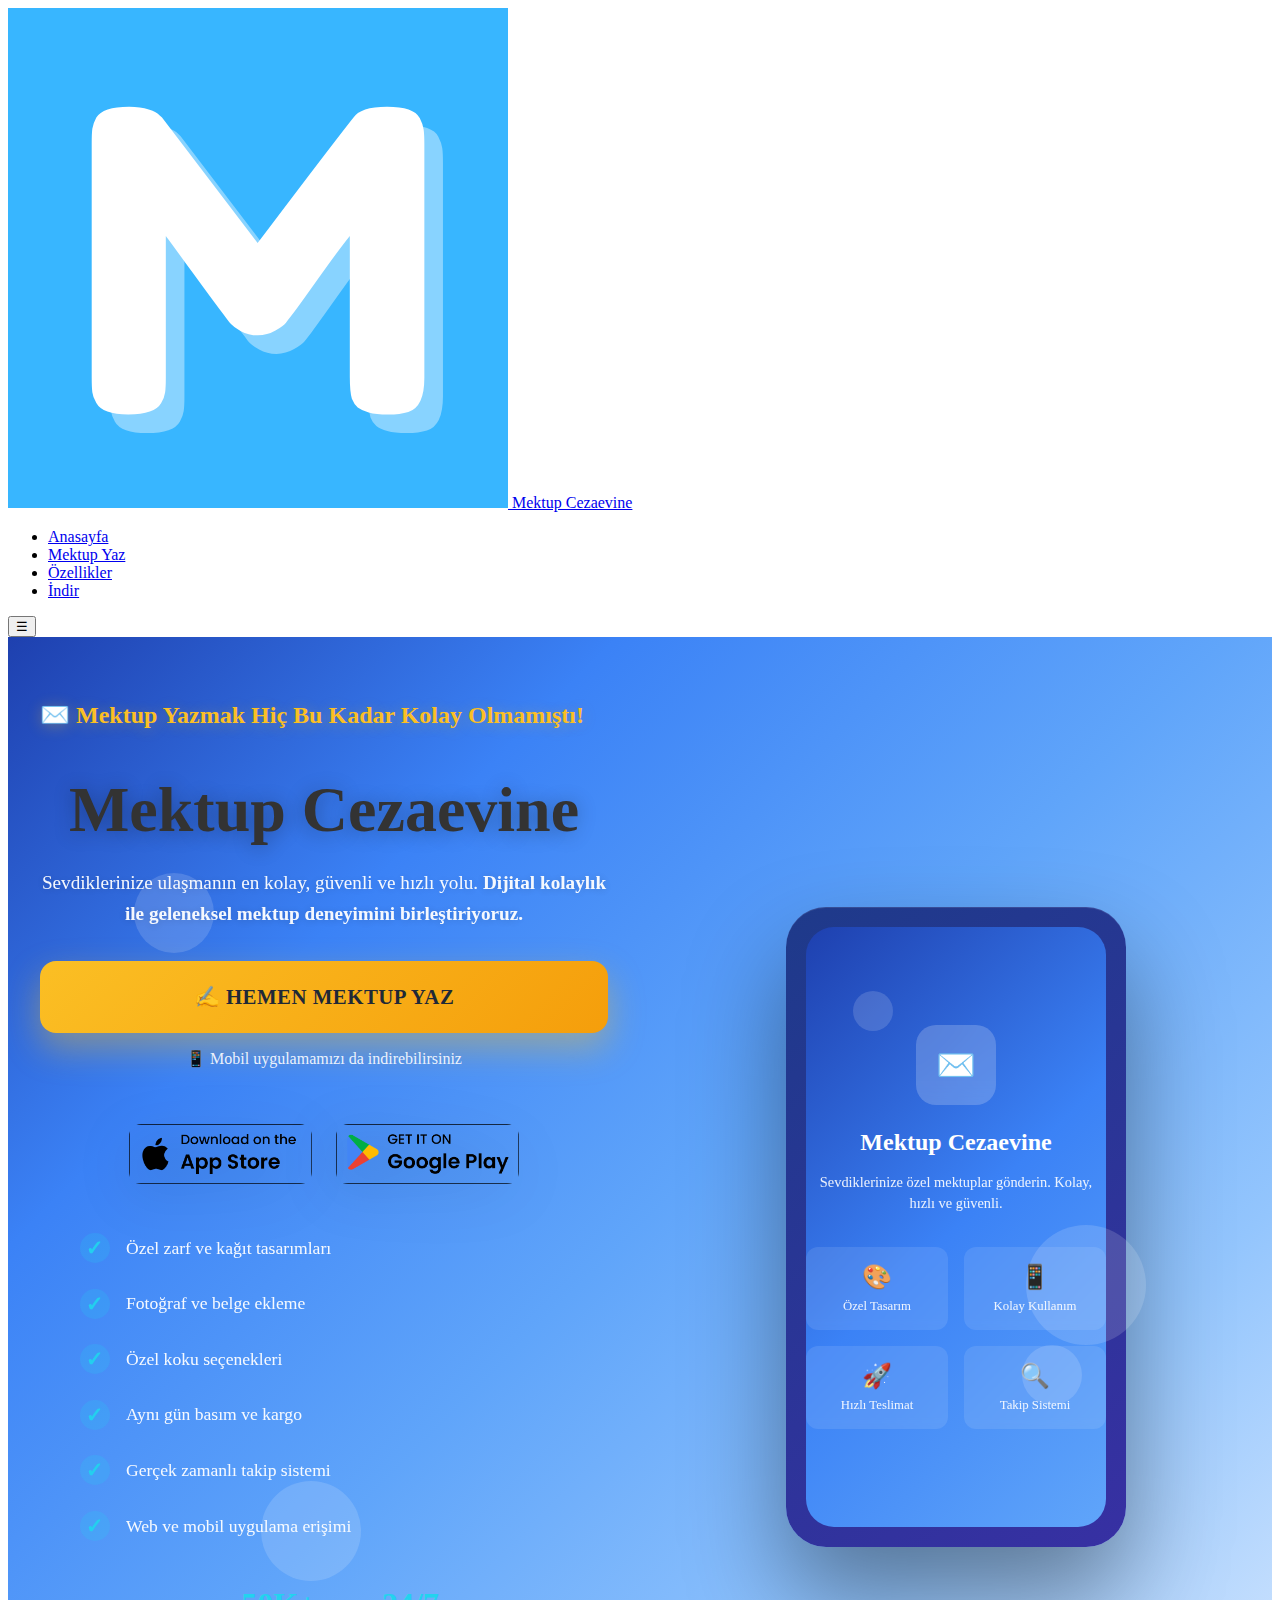
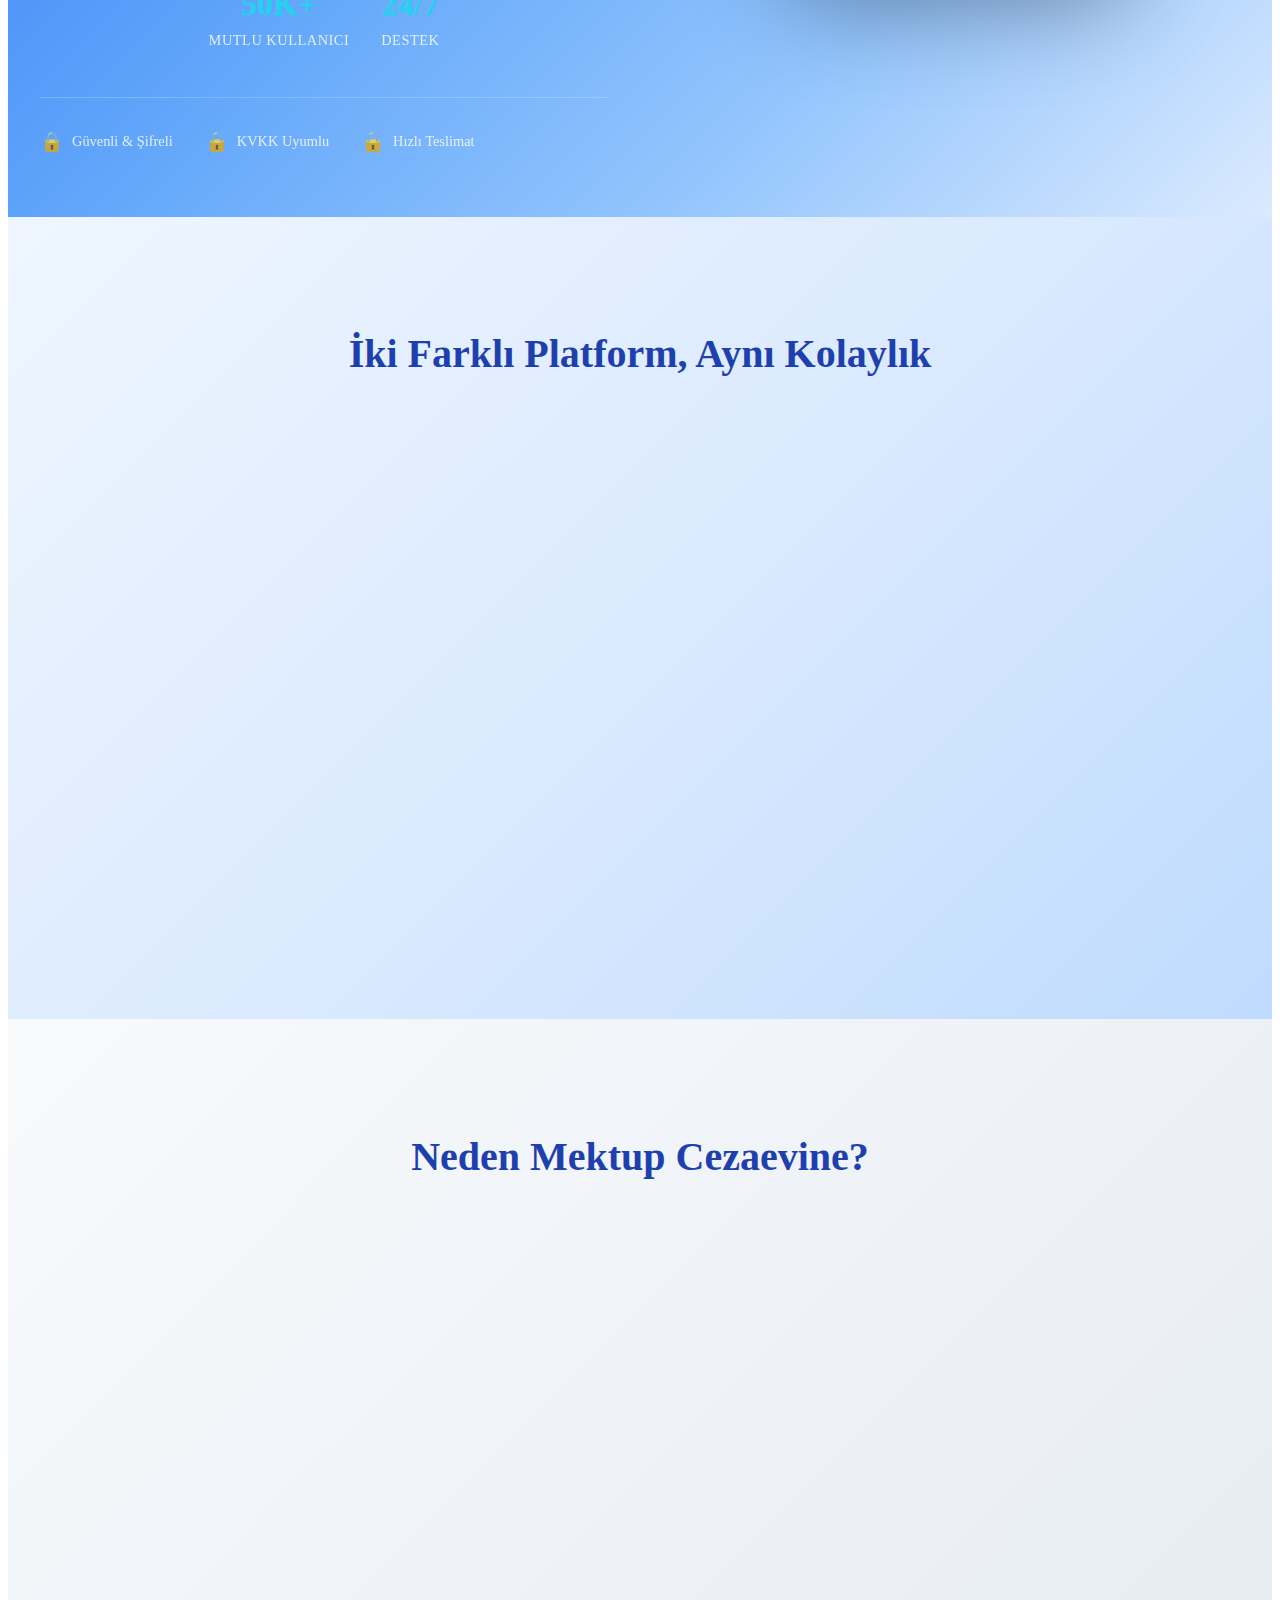
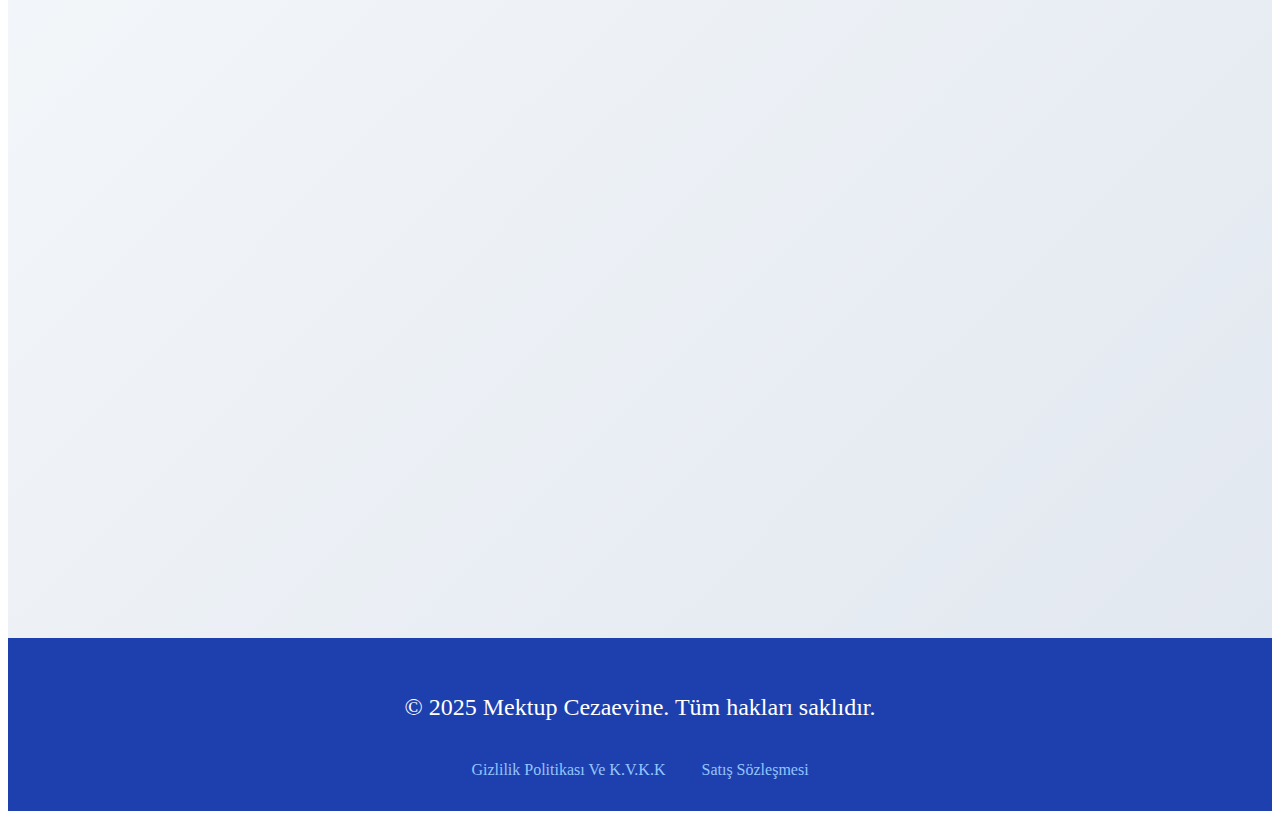
<file: index.html>
<!DOCTYPE html>
<html lang="tr">

<head>
    <meta charset="UTF-8">
    <meta name="viewport" content="width=device-width, initial-scale=1.0">
    <link rel="stylesheet" href="./assets/css/style.css">
    <title>Mektup Cezaevine - Web & Mobil Uygulama</title>
    <style>
        .download-section {
            padding: 4rem 0;
            min-height: 100vh;
            display: flex;
            align-items: center;
            position: relative;
            background: linear-gradient(135deg, #1e40af 0%, #3b82f6 25%, #60a5fa 50%, #93c5fd 75%, #dbeafe 100%);
        }

        .floating-elements {
            position: absolute;
            top: 0;
            left: 0;
            width: 100%;
            height: 100%;
            pointer-events: none;
            z-index: 1;
        }

        .floating-element {
            position: absolute;
            background: rgba(255, 255, 255, 0.15);
            border-radius: 50%;
            animation: float 6s ease-in-out infinite;
        }

        .floating-element:nth-child(1) {
            width: 80px;
            height: 80px;
            top: 20%;
            left: 10%;
            animation-delay: 0s;
        }

        .floating-element:nth-child(2) {
            width: 60px;
            height: 60px;
            top: 60%;
            right: 15%;
            animation-delay: 2s;
        }

        .floating-element:nth-child(3) {
            width: 100px;
            height: 100px;
            bottom: 20%;
            left: 20%;
            animation-delay: 4s;
        }

        .floating-element:nth-child(4) {
            width: 40px;
            height: 40px;
            top: 30%;
            right: 30%;
            animation-delay: 1s;
        }

        .floating-element:nth-child(5) {
            width: 120px;
            height: 120px;
            bottom: 40%;
            right: 10%;
            animation-delay: 3s;
        }

        @keyframes float {

            0%,
            100% {
                transform: translateY(0px) rotate(0deg);
            }

            50% {
                transform: translateY(-20px) rotate(180deg);
            }
        }

        .download-content {
            display: grid;
            grid-template-columns: 1fr 1fr;
            gap: 4rem;
            align-items: center;
            min-height: 80vh;
        }

        .download-text {
            color: white;
            animation: slideInLeft 1s ease-out;
        }

        .download-text h1 {
            font-size: clamp(2.5rem, 5vw, 4rem);
            font-weight: 700;
            margin-bottom: 1rem;
            line-height: 1.2;
            text-shadow: 0 2px 20px rgba(0, 0, 0, 0.3);
        }

        .main-tagline {
            font-size: 1.5rem;
            font-weight: 600;
            color: #fbbf24;
            margin-bottom: 1rem;
            text-shadow: 0 2px 15px rgba(251, 191, 36, 0.3);
        }

        .download-text p {
            font-size: 1.2rem;
            margin-bottom: 2rem;
            opacity: 0.95;
            line-height: 1.6;
            text-shadow: 0 1px 10px rgba(0, 0, 0, 0.2);
        }

        .cta-buttons {
            display: flex;
            flex-direction: column;
            gap: 1rem;
            margin-bottom: 2rem;
        }

        .primary-cta {
            display: inline-block;
            background: linear-gradient(135deg, #fbbf24, #f59e0b);
            color: #1f2937;
            padding: 1.5rem 2.5rem;
            border-radius: 16px;
            font-weight: 700;
            font-size: 1.3rem;
            text-decoration: none;
            transition: all 0.3s ease;
            box-shadow: 0 15px 35px rgba(251, 191, 36, 0.4);
            text-align: center;
            text-transform: uppercase;
            letter-spacing: 0.5px;
        }

        .primary-cta:hover {
            transform: translateY(-5px) scale(1.02);
            box-shadow: 0 20px 50px rgba(251, 191, 36, 0.6);
            background: linear-gradient(135deg, #f59e0b, #d97706);
        }

        .secondary-info {
            text-align: center;
            font-size: 1rem;
            margin-bottom: 1.5rem;
            color: rgba(255, 255, 255, 0.9);
            font-weight: 500;
        }

        .features-list {
            list-style: none;
            margin-bottom: 2rem;
        }

        .features-list li {
            padding: 0.8rem 0;
            display: flex;
            align-items: center;
            font-size: 1.1rem;
            opacity: 0.95;
        }

        .features-list li::before {
            content: '✓';
            color: #22d3ee;
            font-weight: bold;
            font-size: 1.3rem;
            margin-right: 1rem;
            background: rgba(34, 211, 238, 0.2);
            border-radius: 50%;
            width: 30px;
            height: 30px;
            display: flex;
            align-items: center;
            justify-content: center;
        }

        .download-buttons {
            display: flex;
            gap: 1.5rem;
            margin-top: 1rem;
            justify-content: center;
        }

        .download-btn {
            display: inline-block;
            transition: all 0.3s cubic-bezier(0.4, 0, 0.2, 1);
            transform: scale(1);
            filter: drop-shadow(0 10px 30px rgba(0, 0, 0, 0.3));
        }

        .download-btn:hover {
            transform: scale(1.05) translateY(-5px);
            filter: drop-shadow(0 15px 40px rgba(0, 0, 0, 0.4));
        }

        .download-btn img {
            height: 60px;
            width: auto;
            border-radius: 12px;
        }

        .stats {
            display: flex;
            justify-content: center;
            gap: 2rem;
            margin-top: 2rem;
        }

        .stat-item {
            text-align: center;
            color: white;
        }

        .stat-number {
            font-size: 2rem;
            font-weight: 700;
            display: block;
            margin-bottom: 0.5rem;
            color: #22d3ee;
        }

        .stat-label {
            font-size: 0.9rem;
            opacity: 0.8;
            text-transform: uppercase;
            letter-spacing: 0.5px;
        }

        .phone-mockup {
            display: flex;
            justify-content: center;
            align-items: center;
            animation: slideInRight 1s ease-out;
        }

        .phone {
            width: 300px;
            height: 600px;
            background: linear-gradient(145deg, #1e3a8a, #3730a3);
            border-radius: 40px;
            padding: 20px;
            box-shadow: 0 50px 100px rgba(0, 0, 0, 0.4),
                inset 0 1px 0 rgba(255, 255, 255, 0.1);
            position: relative;
            overflow: hidden;
        }

        .phone::before {
            content: '';
            position: absolute;
            top: 30px;
            left: 50%;
            transform: translateX(-50%);
            width: 100px;
            height: 6px;
            background: rgba(255, 255, 255, 0.3);
            border-radius: 3px;
        }

        .phone-screen {
            width: 100%;
            height: 100%;
            background: linear-gradient(135deg, #1e40af 0%, #3b82f6 50%, #60a5fa 100%);
            border-radius: 28px;
            position: relative;
            overflow: hidden;
            display: flex;
            flex-direction: column;
            justify-content: center;
            align-items: center;
        }

        .app-preview {
            color: white;
            text-align: center;
            animation: phoneFloat 3s ease-in-out infinite;
        }

        .app-icon {
            width: 80px;
            height: 80px;
            background: rgba(255, 255, 255, 0.2);
            border-radius: 20px;
            margin: 0 auto 1.5rem;
            display: flex;
            align-items: center;
            justify-content: center;
            font-size: 2rem;
            backdrop-filter: blur(10px);
        }

        .app-preview h3 {
            font-size: 1.5rem;
            margin-bottom: 1rem;
            font-weight: 600;
        }

        .app-preview p {
            font-size: 0.9rem;
            opacity: 0.9;
            line-height: 1.5;
        }

        .app-features {
            display: grid;
            grid-template-columns: repeat(2, 1fr);
            gap: 1rem;
            margin-top: 2rem;
        }

        .mini-feature {
            background: rgba(255, 255, 255, 0.1);
            padding: 1rem;
            border-radius: 12px;
            backdrop-filter: blur(5px);
            text-align: center;
        }

        .mini-feature-icon {
            font-size: 1.5rem;
            margin-bottom: 0.5rem;
        }

        .mini-feature-text {
            font-size: 0.8rem;
            opacity: 0.9;
        }

        @keyframes phoneFloat {

            0%,
            100% {
                transform: translateY(0px);
            }

            50% {
                transform: translateY(-10px);
            }
        }

        @keyframes slideInLeft {
            from {
                opacity: 0;
                transform: translateX(-50px);
            }

            to {
                opacity: 1;
                transform: translateX(0);
            }
        }

        @keyframes slideInRight {
            from {
                opacity: 0;
                transform: translateX(50px);
            }

            to {
                opacity: 1;
                transform: translateX(0);
            }
        }

        .trust-indicators {
            margin-top: 3rem;
            padding-top: 2rem;
            border-top: 1px solid rgba(255, 255, 255, 0.2);
        }

        .trust-badges {
            display: flex;
            gap: 2rem;
            align-items: center;
            opacity: 0.8;
        }

        .trust-badge {
            display: flex;
            align-items: center;
            gap: 0.5rem;
            font-size: 0.9rem;
            color: white;
        }

        .trust-badge::before {
            content: '🔒';
            font-size: 1.2rem;
        }

        @media (max-width: 768px) {
            .download-content {
                grid-template-columns: 1fr;
                gap: 2rem;
                text-align: center;
            }

            .phone {
                width: 250px;
                height: 500px;
            }

            .download-buttons {
                justify-content: center;
            }

            .stats {
                justify-content: center;
            }

            .trust-badges {
                flex-direction: column;
                gap: 1rem;
            }
        }

        @media (max-width: 480px) {
            .container {
                padding: 0 1rem;
            }

            .download-buttons {
                flex-direction: column;
                align-items: center;
            }

            .phone {
                width: 200px;
                height: 400px;
            }

            .stats {
                flex-direction: column;
                gap: 1rem;
            }
        }

        /* Platform Section */
        .platform-section {
            padding: 5rem 0;
            background: linear-gradient(135deg, #eff6ff 0%, #dbeafe 50%, #bfdbfe 100%);
        }

        .platform-container {
            max-width: 1200px;
            margin: 0 auto;
            padding: 0 2rem;
        }

        .platform-title {
            text-align: center;
            font-size: 2.5rem;
            margin-bottom: 3rem;
            color: #1e40af;
            font-weight: 700;
        }

        .platform-cards {
            display: grid;
            grid-template-columns: repeat(2, 1fr);
            gap: 2rem;
        }

        .platform-card {
            background: white;
            border-radius: 16px;
            padding: 3rem;
            box-shadow: 0 10px 30px rgba(30, 64, 175, 0.1);
            transition: transform 0.3s ease, box-shadow 0.3s ease;
            text-align: center;
            border: 1px solid rgba(59, 130, 246, 0.1);
        }

        .platform-card:hover {
            transform: translateY(-10px);
            box-shadow: 0 20px 50px rgba(30, 64, 175, 0.2);
        }

        .platform-icon {
            font-size: 3rem;
            margin-bottom: 1.5rem;
            display: inline-block;
        }

        .platform-card.mobile .platform-icon {
            color: #3b82f6;
        }

        .platform-card.web .platform-icon {
            color: #1e40af;
        }

        .platform-card h3 {
            font-size: 1.8rem;
            margin-bottom: 1rem;
            color: #1e40af;
        }

        .platform-card p {
            color: #64748b;
            line-height: 1.6;
            margin-bottom: 2rem;
        }

        .platform-btn {
            display: inline-block;
            padding: 0.8rem 1.5rem;
            border-radius: 8px;
            font-weight: 600;
            text-decoration: none;
            transition: all 0.3s ease;
        }

        .platform-card.mobile .platform-btn {
            background: #3b82f6;
            color: white;
        }

        .platform-card.mobile .platform-btn:hover {
            background: #2563eb;
        }

        .platform-card.web .platform-btn {
            background: #1e40af;
            color: white;
        }

        .platform-card.web .platform-btn:hover {
            background: #1e3a8a;
        }

        @media (max-width: 768px) {
            .platform-cards {
                grid-template-columns: 1fr;
            }

            .platform-card {
                padding: 2rem;
            }
        }

        /* Features Section */
        .features-section {
            padding: 5rem 0;
            background: linear-gradient(135deg, #f8fafc 0%, #e2e8f0 100%);
        }

        .section-title {
            text-align: center;
            font-size: 2.5rem;
            margin-bottom: 3rem;
            color: #1e40af;
            font-weight: 700;
        }

        .features-grid {
            display: grid;
            grid-template-columns: repeat(auto-fit, minmax(300px, 1fr));
            gap: 2rem;
            max-width: 1200px;
            margin: 0 auto;
            padding: 0 2rem;
        }

        .feature-card {
            background: white;
            padding: 2.5rem;
            border-radius: 16px;
            text-align: center;
            box-shadow: 0 10px 30px rgba(30, 64, 175, 0.1);
            transition: transform 0.3s ease, box-shadow 0.3s ease;
            border: 1px solid rgba(59, 130, 246, 0.1);
        }

        .feature-card:hover {
            transform: translateY(-10px);
            box-shadow: 0 20px 50px rgba(30, 64, 175, 0.15);
        }

        .feature-icon {
            font-size: 3rem;
            margin-bottom: 1.5rem;
            display: block;
        }

        .feature-card h3 {
            font-size: 1.5rem;
            margin-bottom: 1rem;
            color: #1e40af;
            font-weight: 600;
        }

        .feature-card p {
            color: #64748b;
            line-height: 1.6;
        }

        /* Footer */
        footer {
            background: #1e40af;
            color: white;
            padding: 2rem 0;
            text-align: center;
        }

        .footer-links {
            margin-top: 1rem;
        }

        .footer-links a {
            color: #93c5fd;
            text-decoration: none;
            margin: 0 1rem;
            transition: color 0.3s ease;
        }

        .footer-links a:hover {
            color: white;
        }

        /* Container */
        .container {
            max-width: 1200px;
            margin: 0 auto;
            padding: 0 2rem;
        }
    </style>
</head>

<body>
    <header>
        <nav>
            <a href="/index.html" class="logo">
                <img src="./assets/images/M.png" alt="Mektup Cezaevine Logo" class="logo-img">
                <span class="logo-text">Mektup Cezaevine</span>
            </a>
            <ul class="nav-links">
                <li><a class="active" href="/index.html">Anasayfa</a></li>
                <li><a href="/letterwrite.html">Mektup Yaz</a></li>
                <li><a href="/features.html">Özellikler</a></li>
                <li><a href="/download.html">İndir</a></li>
            </ul>
        </nav>
    </header>

    <section id="download" class="download-section">
        <div class="floating-elements">
            <div class="floating-element"></div>
            <div class="floating-element"></div>
            <div class="floating-element"></div>
            <div class="floating-element"></div>
            <div class="floating-element"></div>
        </div>

        <div class="container">
            <div class="download-content">
                <div class="download-text">
                    <div class="main-tagline">✉️ Mektup Yazmak Hiç Bu Kadar Kolay Olmamıştı!</div>
                    <h1>Mektup Cezaevine</h1>
                    <p>Sevdiklerinize ulaşmanın en kolay, güvenli ve hızlı yolu. <strong>Dijital kolaylık ile geleneksel
                            mektup deneyimini birleştiriyoruz.</strong></p>

                    <div class="cta-buttons">
                        <a href="/letterwrite.html" class="primary-cta">
                            ✍️ Hemen Mektup Yaz
                        </a>
                        <div class="secondary-info">
                            📱 Mobil uygulamamızı da indirebilirsiniz
                        </div>
                        <div class="download-buttons">
                            <a href="#" class="download-btn">
                                <img src="./assets/images/appstore.png" alt="App Store">
                            </a>
                            <a href="#" class="download-btn">
                                <img src="./assets/images/googleplay.png" alt="Google Play Store">
                            </a>
                        </div>
                    </div>

                    <ul class="features-list">
                        <li>Özel zarf ve kağıt tasarımları</li>
                        <li>Fotoğraf ve belge ekleme</li>
                        <li>Özel koku seçenekleri</li>
                        <li>Aynı gün basım ve kargo</li>
                        <li>Gerçek zamanlı takip sistemi</li>
                        <li>Web ve mobil uygulama erişimi</li>
                    </ul>

                    <div class="stats">
                        <div class="stat-item">
                            <span class="stat-number">50K+</span>
                            <span class="stat-label">Mutlu Kullanıcı</span>
                        </div>
                        <div class="stat-item">
                            <span class="stat-number">24/7</span>
                            <span class="stat-label">Destek</span>
                        </div>
                    </div>

                    <div class="trust-indicators">
                        <div class="trust-badges">
                            <div class="trust-badge">Güvenli & Şifreli</div>
                            <div class="trust-badge">KVKK Uyumlu</div>
                            <div class="trust-badge">Hızlı Teslimat</div>
                        </div>
                    </div>
                </div>

                <div class="phone-mockup">
                    <div class="phone">
                        <div class="phone-screen">
                            <div class="app-preview">
                                <div class="app-icon">✉️</div>
                                <h3>Mektup Cezaevine</h3>
                                <p>Sevdiklerinize özel mektuplar gönderin. Kolay, hızlı ve güvenli.</p>

                                <div class="app-features">
                                    <div class="mini-feature">
                                        <div class="mini-feature-icon">🎨</div>
                                        <div class="mini-feature-text">Özel Tasarım</div>
                                    </div>
                                    <div class="mini-feature">
                                        <div class="mini-feature-icon">📱</div>
                                        <div class="mini-feature-text">Kolay Kullanım</div>
                                    </div>
                                    <div class="mini-feature">
                                        <div class="mini-feature-icon">🚀</div>
                                        <div class="mini-feature-text">Hızlı Teslimat</div>
                                    </div>
                                    <div class="mini-feature">
                                        <div class="mini-feature-icon">🔍</div>
                                        <div class="mini-feature-text">Takip Sistemi</div>
                                    </div>
                                </div>
                            </div>
                        </div>
                    </div>
                </div>
            </div>
        </div>
    </section>

    <!-- Platform Bölümü -->
    <section class="platform-section">
        <div class="platform-container">
            <h2 class="platform-title">İki Farklı Platform, Aynı Kolaylık</h2>

            <div class="platform-cards">
                <div class="platform-card web">
                    <div class="platform-icon">🌐</div>
                    <h3>Web Sitesi</h3>
                    <p>Bilgisayarınızdan veya mobil tarayıcınızdan anında mektup yazın. Uygulama indirmeye gerek
                        kalmadan tüm özelliklerimizden faydalanın. Hızlı, pratik ve kullanıcı dostu!</p>
                    <a href="/letterwrite.html" class="platform-btn">Web'den Hemen Yaz</a>
                </div>

                <div class="platform-card mobile">
                    <div class="platform-icon">📱</div>
                    <h3>Mobil Uygulama</h3>
                    <p>iOS ve Android cihazlarınız için özel olarak tasarlanmış uygulamamız ile her yerden mektup
                        yazabilir, gönderimlerinizi takip edebilirsiniz. Offline özellikler ve push bildirimleri ile!
                    </p>
                    <div class="download-buttons">
                        <a href="#" class="download-btn">
                            <img src="./assets/images/appstore.png" alt="App Store">
                        </a>
                        <a href="#" class="download-btn">
                            <img src="./assets/images/googleplay.png" alt="Google Play Store">
                        </a>
                    </div>
                </div>
            </div>
        </div>
    </section>

    <section id="features" class="features-section">
        <div class="container">
            <h2 class="section-title">Neden Mektup Cezaevine?</h2>

            <div class="features-grid">
                <div class="feature-card">
                    <div class="feature-icon">✉️</div>
                    <h3>Zarf ve Kağıt Özelleştirme</h3>
                    <p>Sevdiklerinize özel zarf rengi ve kağıt deseni seçebilir, mektubunuzu kişiselleştirebilirsiniz.
                        10+ farklı tasarım seçeneği!</p>
                </div>

                <div class="feature-card">
                    <div class="feature-icon">🖼️</div>
                    <h3>Fotoğraf & Belge Ekleme</h3>
                    <p>Mektubunuza dijital ortamda fotoğraf veya PDF/doc ekleyebilirsiniz.</p>
                </div>

                <div class="feature-card">
                    <div class="feature-icon">🌹</div>
                    <h3>Özel Koku Seçenekleri</h3>
                    <p>Mektubunuza koku ekleyerek duygusal bir dokunuş katabilirsiniz.</p>
                </div>

                <div class="feature-card">
                    <div class="feature-icon">✍️</div>
                    <h3>Anında Gönderim</h3>
                    <p>Dijital ortamda yazdığınız mektup aynı gün basılıp kargoya veriliyor. Türkiye'nin her yerinde 1-3
                        iş günü içinde ulaştırıyoruz!</p>
                </div>

                <div class="feature-card">
                    <div class="feature-icon">🔍</div>
                    <h3>Gerçek Zamanlı Takip</h3>
                    <p>Mektubunuzun nerede olduğunu anlık olarak takip edebilirsiniz. Kargo takibi ile mektubunuzun ne
                        zaman ulaştığını görebilirsiniz.</p>
                </div>

                <div class="feature-card">
                    <div class="feature-icon">📱</div>
                    <h3>Çoklu Platform Desteği</h3>
                    <p>Mobil uygulamamız ve web sitemiz ile istediğiniz cihazdan, istediğiniz zaman mektup
                        yazabilirsiniz. Tüm platformlarda aynı kullanıcı deneyimi.</p>
                </div>
            </div>
        </div>
    </section>

    <footer>
        <div class="container">
            <p>&copy; 2025 Mektup Cezaevine. Tüm hakları saklıdır.</p>
            <div class="footer-links">
                <a href="/privacypolicy.html">Gizlilik Politikası Ve K.V.K.K</a>
                <a href="/distanceSalesContact.html">Satış Sözleşmesi</a>
            </div>
        </div>
    </footer>
    <script>

        // Mobile menu toggle
        document.addEventListener('DOMContentLoaded', function () {
            const menuToggle = document.createElement('button');
            menuToggle.className = 'menu-toggle';
            menuToggle.innerHTML = '☰';

            const nav = document.querySelector('nav');
            nav.appendChild(menuToggle);

            const navLinks = document.querySelector('.nav-links');

            menuToggle.addEventListener('click', function () {
                navLinks.classList.toggle('active');
                menuToggle.innerHTML = navLinks.classList.contains('active') ? '✕' : '☰';
            });

            // Close menu when clicking on a link
            document.querySelectorAll('.nav-links a').forEach(link => {
                link.addEventListener('click', function () {
                    navLinks.classList.remove('active');
                    menuToggle.innerHTML = '☰';
                });
            });
        });

        // Smooth scrolling for navigation links
        document.querySelectorAll('a[href^="#"]').forEach(anchor => {
            anchor.addEventListener('click', function (e) {
                e.preventDefault();
                const target = document.querySelector(this.getAttribute('href'));
                if (target) {
                    target.scrollIntoView({
                        behavior: 'smooth',
                        block: 'start'
                    });
                }
            });
        });

        // Header background change on scroll
        window.addEventListener('scroll', function () {
            const header = document.querySelector('header');
            if (window.scrollY > 100) {
                header.style.background = 'rgba(255, 255, 255, 0.98)';
                header.style.backdropFilter = 'blur(20px)';
            } else {
                header.style.background = 'rgba(255, 255, 255, 0.95)';
                header.style.backdropFilter = 'blur(10px)';
            }
        });

        // Intersection Observer for animations
        const observerOptions = {
            threshold: 0.1,
            rootMargin: '0px 0px -100px 0px'
        };

        const observer = new IntersectionObserver((entries) => {
            entries.forEach(entry => {
                if (entry.isIntersecting) {
                    entry.target.style.opacity = '1';
                    entry.target.style.transform = 'translateY(0)';
                }
            });
        }, observerOptions);

        // Observe feature cards
        document.querySelectorAll('.feature-card').forEach((card, index) => {
            card.style.opacity = '0';
            card.style.transform = 'translateY(30px)';
            card.style.transition = `opacity 0.6s ease ${index * 0.1}s, transform 0.6s ease ${index * 0.1}s`;
            observer.observe(card);
        });

        // Observe platform cards
        document.querySelectorAll('.platform-card').forEach((card, index) => {
            card.style.opacity = '0';
            card.style.transform = 'translateY(30px)';
            card.style.transition = `opacity 0.6s ease ${index * 0.2}s, transform 0.6s ease ${index * 0.2}s`;
            observer.observe(card);
        });
    </script>
</body>

</html>
</file>
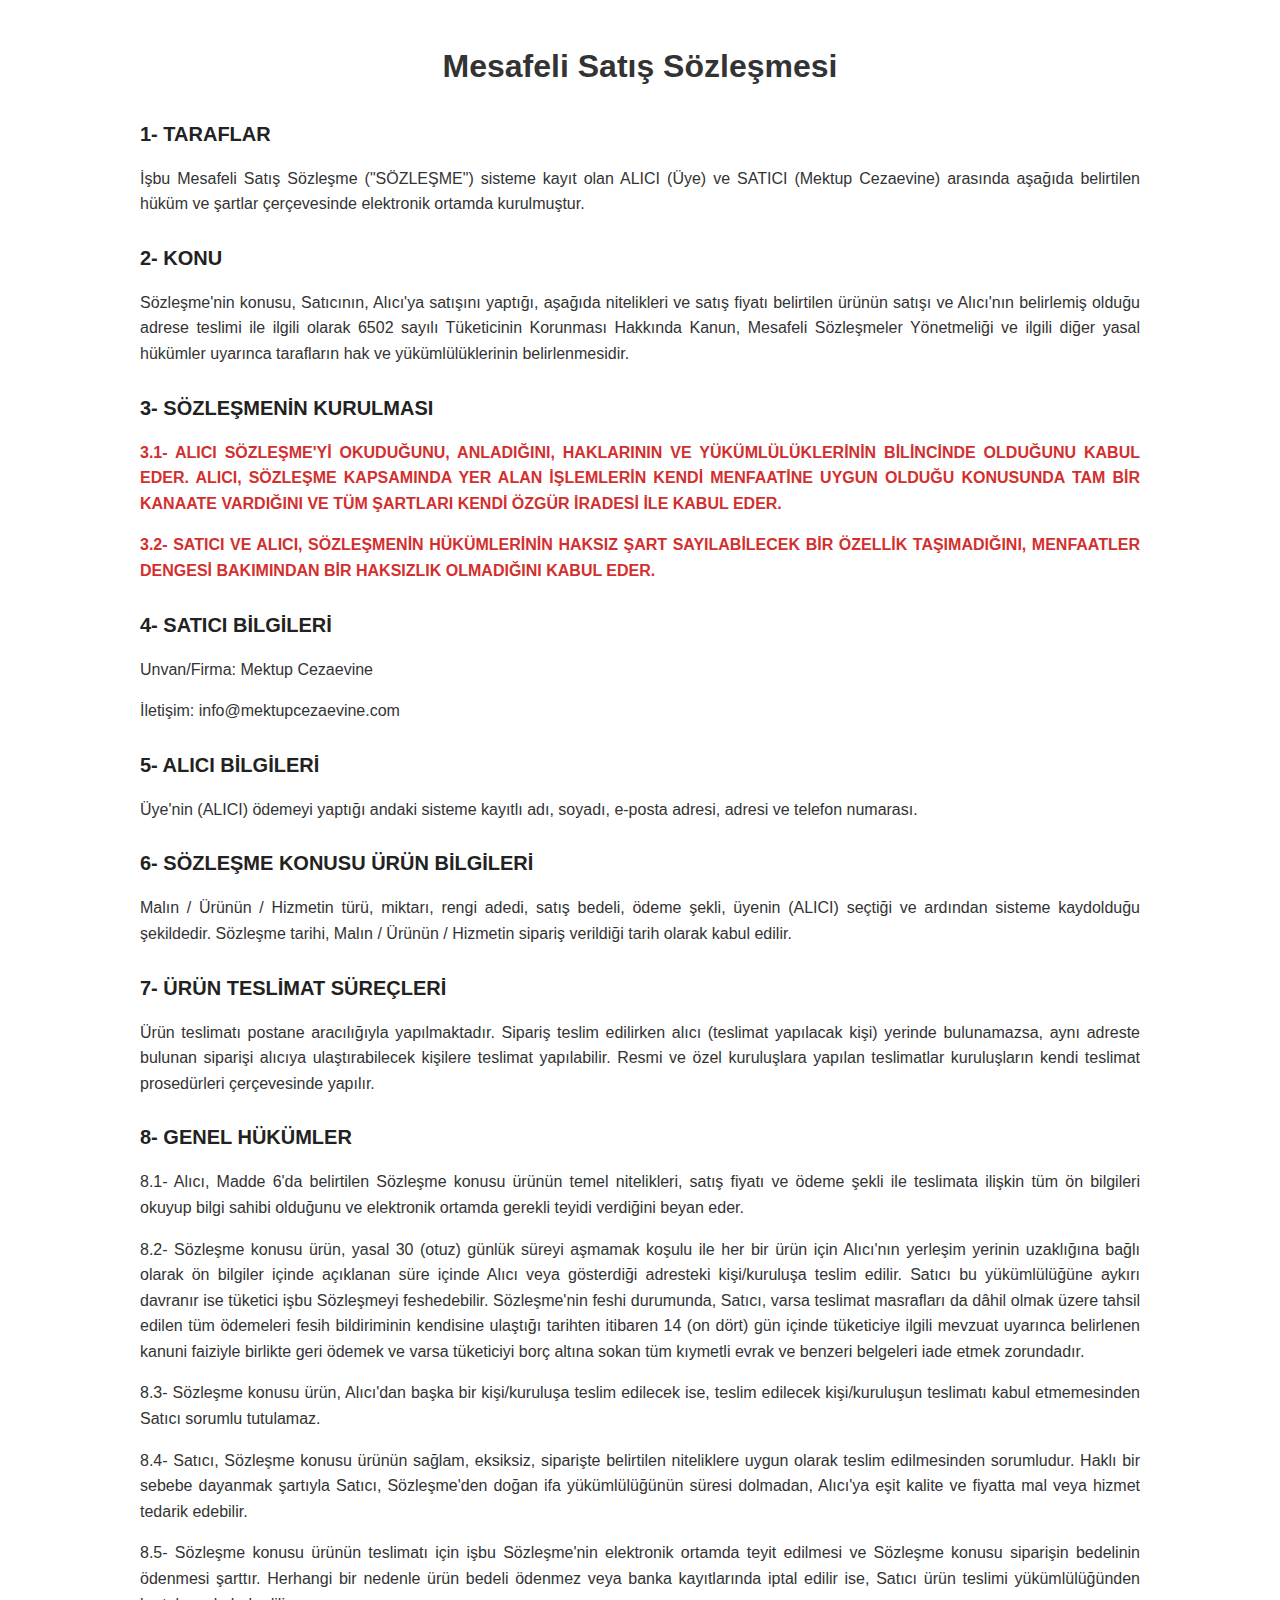
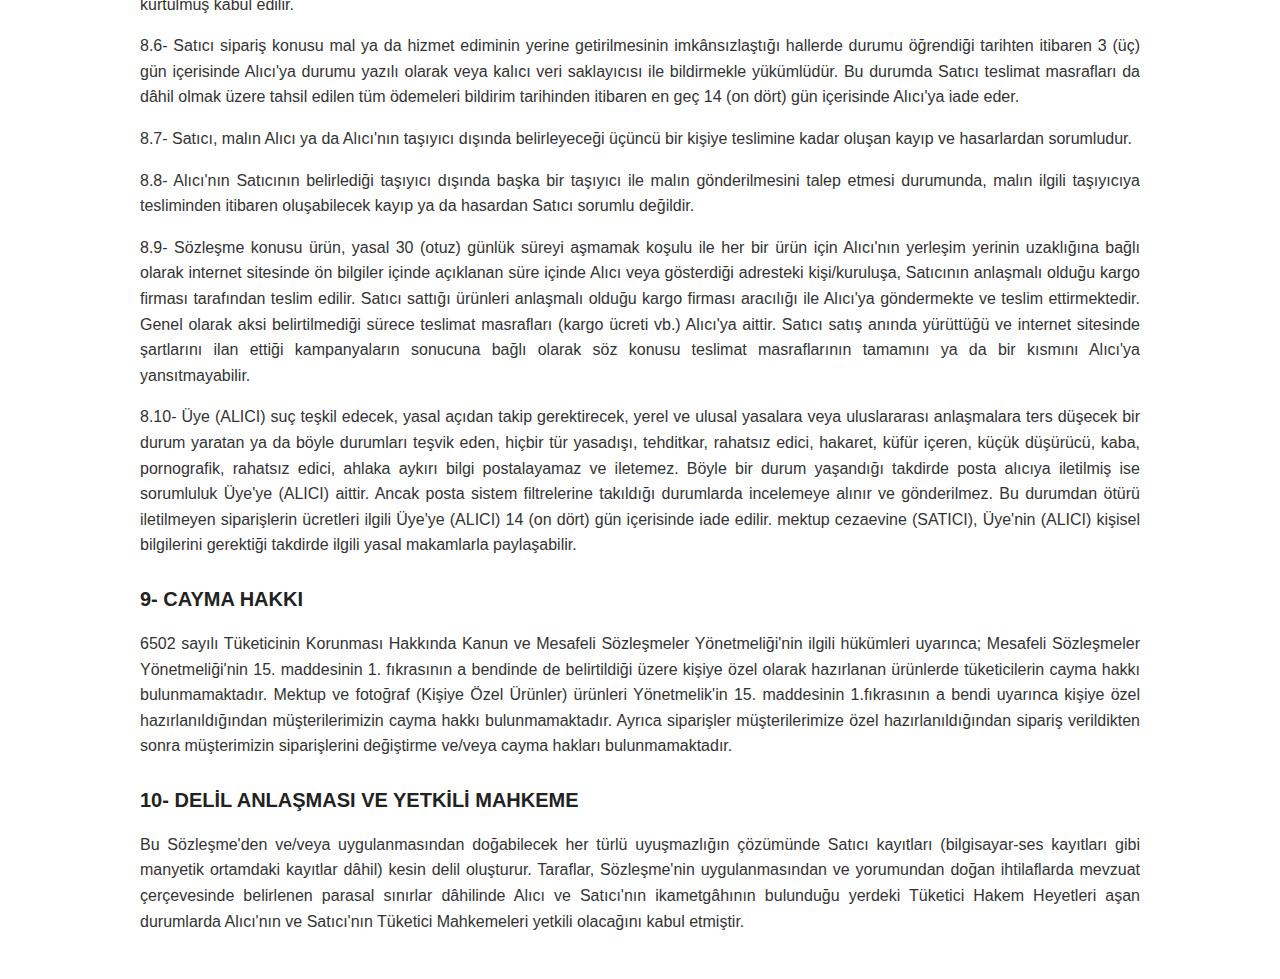
<file: distanceSalesContact.html>
<!DOCTYPE html>
<html lang="tr">
<head>
    <meta charset="UTF-8">
    <meta name="viewport" content="width=device-width, initial-scale=1.0">
    <title>Mesafeli Satış Sözleşmesi - Mektup Cezaevine</title>
    <style>
        body {
            font-family: Arial, sans-serif;
            line-height: 1.6;
            color: #333;
            max-width: 1000px;
            margin: 0 auto;
            padding: 20px;
            background-color: #fff;
        }
        
        h1 {
            font-size: 32px;
            font-weight: 800;
            text-align: center;
            margin-bottom: 20px;
        }
        
        h2 {
            font-size: 20px;
            font-weight: bold;
            margin: 25px 0 15px 0;
            color: #222;
        }
        
        .section {
            margin-bottom: 25px;
        }
        
        .section-title {
            font-size: 18px;
            font-weight: bold;
            margin-bottom: 10px;
            color: #444;
        }
        
        p {
            font-size: 16px;
            line-height: 1.6;
            margin-bottom: 15px;
            text-align: justify;
        }
        
        .highlight {
            font-weight: bold;
            color: #d32f2f;
        }
    </style>
</head>
<body>
    <h1>Mesafeli Satış Sözleşmesi</h1>

    <div class="section">
        <h2>1- TARAFLAR</h2>
        <p>İşbu Mesafeli Satış Sözleşme ("SÖZLEŞME") sisteme kayıt olan ALICI (Üye) ve SATICI (Mektup Cezaevine) arasında aşağıda belirtilen hüküm ve şartlar çerçevesinde elektronik ortamda kurulmuştur.</p>
    </div>

    <div class="section">
        <h2>2- KONU</h2>
        <p>Sözleşme'nin konusu, Satıcının, Alıcı'ya satışını yaptığı, aşağıda nitelikleri ve satış fiyatı belirtilen ürünün satışı ve Alıcı'nın belirlemiş olduğu adrese teslimi ile ilgili olarak 6502 sayılı Tüketicinin Korunması Hakkında Kanun, Mesafeli Sözleşmeler Yönetmeliği ve ilgili diğer yasal hükümler uyarınca tarafların hak ve yükümlülüklerinin belirlenmesidir.</p>
    </div>

    <div class="section">
        <h2>3- SÖZLEŞMENİN KURULMASI</h2>
        <p class="highlight">3.1- ALICI SÖZLEŞME'Yİ OKUDUĞUNU, ANLADIĞINI, HAKLARININ VE YÜKÜMLÜLÜKLERİNİN BİLİNCİNDE OLDUĞUNU KABUL EDER. ALICI, SÖZLEŞME KAPSAMINDA YER ALAN İŞLEMLERİN KENDİ MENFAATİNE UYGUN OLDUĞU KONUSUNDA TAM BİR KANAATE VARDIĞINI VE TÜM ŞARTLARI KENDİ ÖZGÜR İRADESİ İLE KABUL EDER.</p>
        <p class="highlight">3.2- SATICI VE ALICI, SÖZLEŞMENİN HÜKÜMLERİNİN HAKSIZ ŞART SAYILABİLECEK BİR ÖZELLİK TAŞIMADIĞINI, MENFAATLER DENGESİ BAKIMINDAN BİR HAKSIZLIK OLMADIĞINI KABUL EDER.</p>
    </div>

    <div class="section">
        <h2>4- SATICI BİLGİLERİ</h2>
        <p>Unvan/Firma: Mektup Cezaevine</p>
        <p>İletişim: info@mektupcezaevine.com</p>
    </div>

    <div class="section">
        <h2>5- ALICI BİLGİLERİ</h2>
        <p>Üye'nin (ALICI) ödemeyi yaptığı andaki sisteme kayıtlı adı, soyadı, e-posta adresi, adresi ve telefon numarası.</p>
    </div>

    <div class="section">
        <h2>6- SÖZLEŞME KONUSU ÜRÜN BİLGİLERİ</h2>
        <p>Malın / Ürünün / Hizmetin türü, miktarı, rengi adedi, satış bedeli, ödeme şekli, üyenin (ALICI) seçtiği ve ardından sisteme kaydolduğu şekildedir. Sözleşme tarihi, Malın / Ürünün / Hizmetin sipariş verildiği tarih olarak kabul edilir.</p>
    </div>

    <div class="section">
        <h2>7- ÜRÜN TESLİMAT SÜREÇLERİ</h2>
        <p>Ürün teslimatı postane aracılığıyla yapılmaktadır. Sipariş teslim edilirken alıcı (teslimat yapılacak kişi) yerinde bulunamazsa, aynı adreste bulunan siparişi alıcıya ulaştırabilecek kişilere teslimat yapılabilir. Resmi ve özel kuruluşlara yapılan teslimatlar kuruluşların kendi teslimat prosedürleri çerçevesinde yapılır.</p>
    </div>

    <div class="section">
        <h2>8- GENEL HÜKÜMLER</h2>
        <p>8.1- Alıcı, Madde 6'da belirtilen Sözleşme konusu ürünün temel nitelikleri, satış fiyatı ve ödeme şekli ile teslimata ilişkin tüm ön bilgileri okuyup bilgi sahibi olduğunu ve elektronik ortamda gerekli teyidi verdiğini beyan eder.</p>
        <p>8.2- Sözleşme konusu ürün, yasal 30 (otuz) günlük süreyi aşmamak koşulu ile her bir ürün için Alıcı'nın yerleşim yerinin uzaklığına bağlı olarak ön bilgiler içinde açıklanan süre içinde Alıcı veya gösterdiği adresteki kişi/kuruluşa teslim edilir. Satıcı bu yükümlülüğüne aykırı davranır ise tüketici işbu Sözleşmeyi feshedebilir. Sözleşme'nin feshi durumunda, Satıcı, varsa teslimat masrafları da dâhil olmak üzere tahsil edilen tüm ödemeleri fesih bildiriminin kendisine ulaştığı tarihten itibaren 14 (on dört) gün içinde tüketiciye ilgili mevzuat uyarınca belirlenen kanuni faiziyle birlikte geri ödemek ve varsa tüketiciyi borç altına sokan tüm kıymetli evrak ve benzeri belgeleri iade etmek zorundadır.</p>
        <p>8.3- Sözleşme konusu ürün, Alıcı'dan başka bir kişi/kuruluşa teslim edilecek ise, teslim edilecek kişi/kuruluşun teslimatı kabul etmemesinden Satıcı sorumlu tutulamaz.</p>
        <p>8.4- Satıcı, Sözleşme konusu ürünün sağlam, eksiksiz, siparişte belirtilen niteliklere uygun olarak teslim edilmesinden sorumludur. Haklı bir sebebe dayanmak şartıyla Satıcı, Sözleşme'den doğan ifa yükümlülüğünün süresi dolmadan, Alıcı'ya eşit kalite ve fiyatta mal veya hizmet tedarik edebilir.</p>
        <p>8.5- Sözleşme konusu ürünün teslimatı için işbu Sözleşme'nin elektronik ortamda teyit edilmesi ve Sözleşme konusu siparişin bedelinin ödenmesi şarttır. Herhangi bir nedenle ürün bedeli ödenmez veya banka kayıtlarında iptal edilir ise, Satıcı ürün teslimi yükümlülüğünden kurtulmuş kabul edilir.</p>
        <p>8.6- Satıcı sipariş konusu mal ya da hizmet ediminin yerine getirilmesinin imkânsızlaştığı hallerde durumu öğrendiği tarihten itibaren 3 (üç) gün içerisinde Alıcı'ya durumu yazılı olarak veya kalıcı veri saklayıcısı ile bildirmekle yükümlüdür. Bu durumda Satıcı teslimat masrafları da dâhil olmak üzere tahsil edilen tüm ödemeleri bildirim tarihinden itibaren en geç 14 (on dört) gün içerisinde Alıcı'ya iade eder.</p>
        <p>8.7- Satıcı, malın Alıcı ya da Alıcı'nın taşıyıcı dışında belirleyeceği üçüncü bir kişiye teslimine kadar oluşan kayıp ve hasarlardan sorumludur.</p>
        <p>8.8- Alıcı'nın Satıcının belirlediği taşıyıcı dışında başka bir taşıyıcı ile malın gönderilmesini talep etmesi durumunda, malın ilgili taşıyıcıya tesliminden itibaren oluşabilecek kayıp ya da hasardan Satıcı sorumlu değildir.</p>
        <p>8.9- Sözleşme konusu ürün, yasal 30 (otuz) günlük süreyi aşmamak koşulu ile her bir ürün için Alıcı'nın yerleşim yerinin uzaklığına bağlı olarak internet sitesinde ön bilgiler içinde açıklanan süre içinde Alıcı veya gösterdiği adresteki kişi/kuruluşa, Satıcının anlaşmalı olduğu kargo firması tarafından teslim edilir. Satıcı sattığı ürünleri anlaşmalı olduğu kargo firması aracılığı ile Alıcı'ya göndermekte ve teslim ettirmektedir. Genel olarak aksi belirtilmediği sürece teslimat masrafları (kargo ücreti vb.) Alıcı'ya aittir. Satıcı satış anında yürüttüğü ve internet sitesinde şartlarını ilan ettiği kampanyaların sonucuna bağlı olarak söz konusu teslimat masraflarının tamamını ya da bir kısmını Alıcı'ya yansıtmayabilir.</p>
        <p>8.10- Üye (ALICI) suç teşkil edecek, yasal açıdan takip gerektirecek, yerel ve ulusal yasalara veya uluslararası anlaşmalara ters düşecek bir durum yaratan ya da böyle durumları teşvik eden, hiçbir tür yasadışı, tehditkar, rahatsız edici, hakaret, küfür içeren, küçük düşürücü, kaba, pornografik, rahatsız edici, ahlaka aykırı bilgi postalayamaz ve iletemez. Böyle bir durum yaşandığı takdirde posta alıcıya iletilmiş ise sorumluluk Üye'ye (ALICI) aittir. Ancak posta sistem filtrelerine takıldığı durumlarda incelemeye alınır ve gönderilmez. Bu durumdan ötürü iletilmeyen siparişlerin ücretleri ilgili Üye'ye (ALICI) 14 (on dört) gün içerisinde iade edilir. mektup cezaevine (SATICI), Üye'nin (ALICI) kişisel bilgilerini gerektiği takdirde ilgili yasal makamlarla paylaşabilir.</p>
    </div>

    <div class="section">
        <h2>9- CAYMA HAKKI</h2>
        <p>6502 sayılı Tüketicinin Korunması Hakkında Kanun ve Mesafeli Sözleşmeler Yönetmeliği'nin ilgili hükümleri uyarınca; Mesafeli Sözleşmeler Yönetmeliği'nin 15. maddesinin 1. fıkrasının a bendinde de belirtildiği üzere kişiye özel olarak hazırlanan ürünlerde tüketicilerin cayma hakkı bulunmamaktadır. Mektup ve fotoğraf (Kişiye Özel Ürünler) ürünleri Yönetmelik'in 15. maddesinin 1.fıkrasının a bendi uyarınca kişiye özel hazırlanıldığından müşterilerimizin cayma hakkı bulunmamaktadır. Ayrıca siparişler müşterilerimize özel hazırlanıldığından sipariş verildikten sonra müşterimizin siparişlerini değiştirme ve/veya cayma hakları bulunmamaktadır.</p>
    </div>

    <div class="section">
        <h2>10- DELİL ANLAŞMASI VE YETKİLİ MAHKEME</h2>
        <p>Bu Sözleşme'den ve/veya uygulanmasından doğabilecek her türlü uyuşmazlığın çözümünde Satıcı kayıtları (bilgisayar-ses kayıtları gibi manyetik ortamdaki kayıtlar dâhil) kesin delil oluşturur. Taraflar, Sözleşme'nin uygulanmasından ve yorumundan doğan ihtilaflarda mevzuat çerçevesinde belirlenen parasal sınırlar dâhilinde Alıcı ve Satıcı'nın ikametgâhının bulunduğu yerdeki Tüketici Hakem Heyetleri aşan durumlarda Alıcı'nın ve Satıcı'nın Tüketici Mahkemeleri yetkili olacağını kabul etmiştir.</p>
    </div>
</body>
</html>
</file>
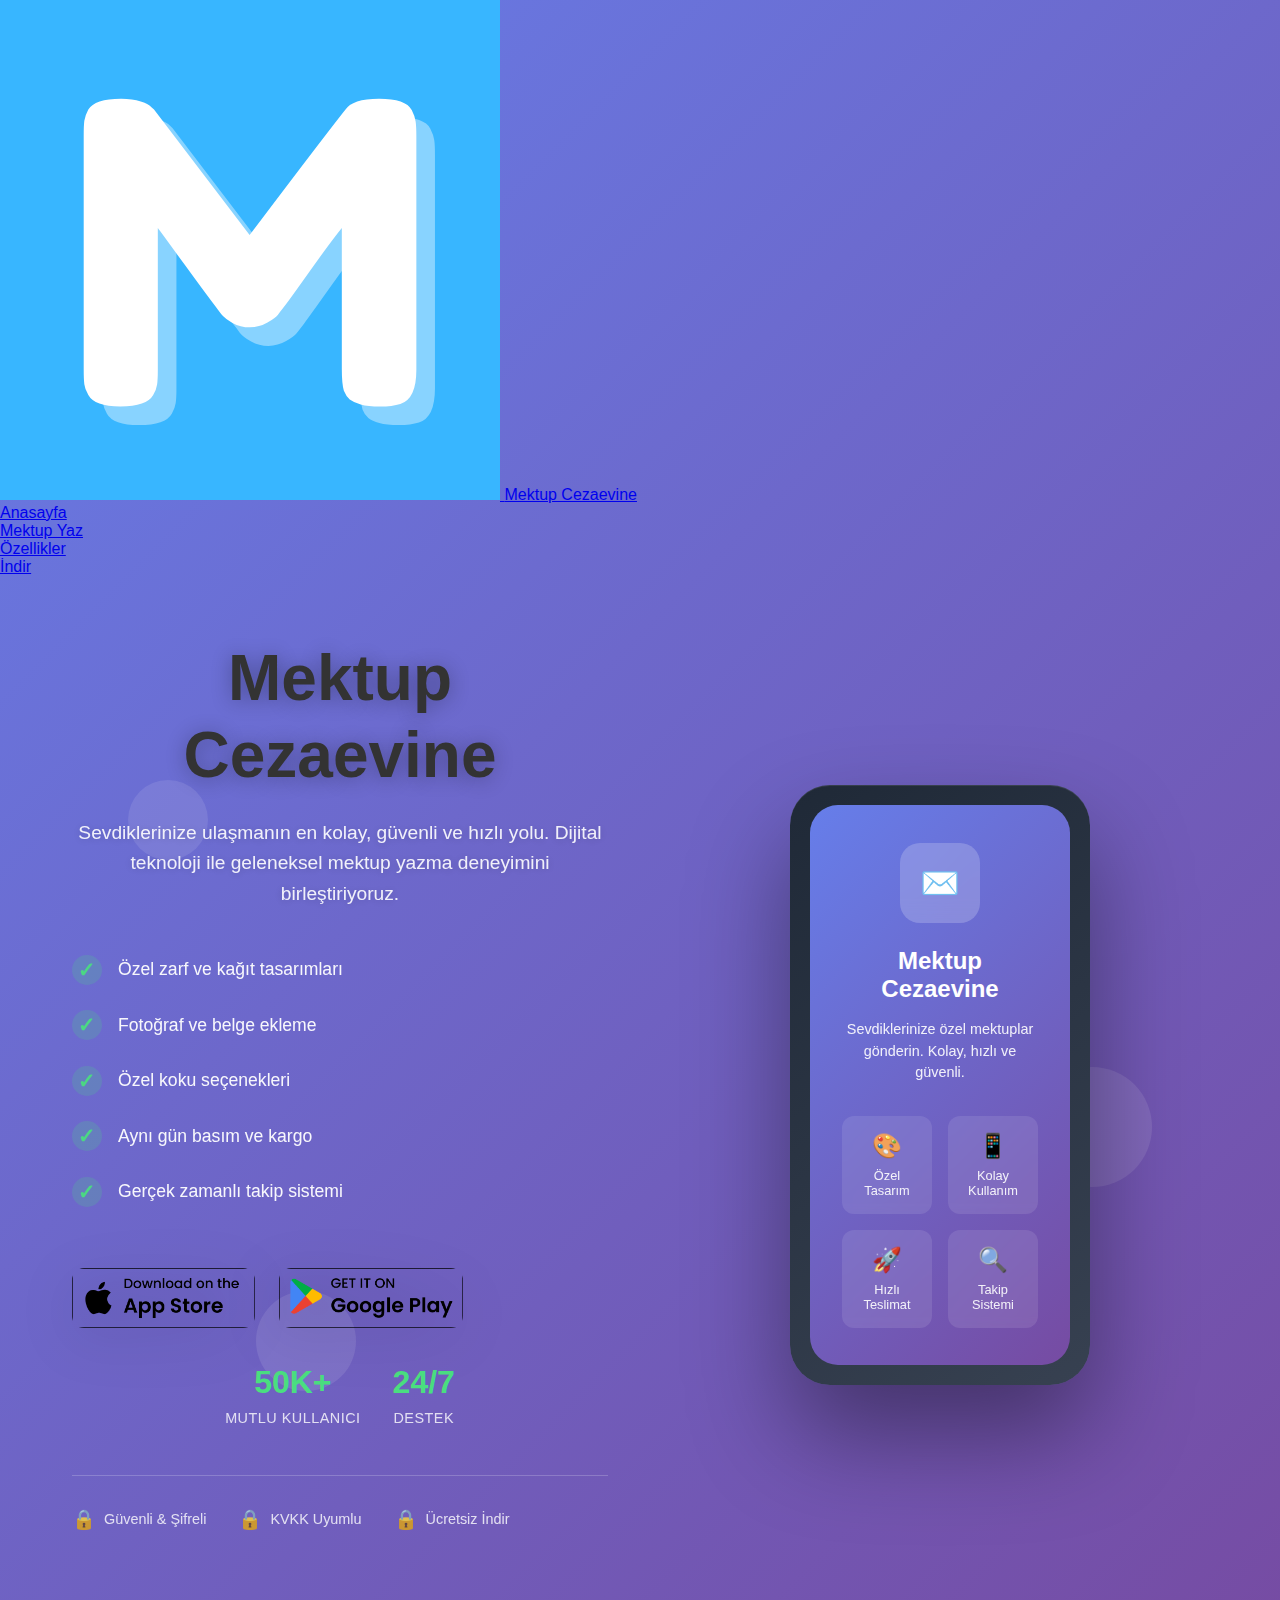
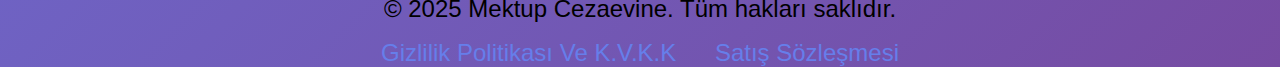
<file: download.html>
<!DOCTYPE html>
<html lang="tr">

<head>
    <meta charset="UTF-8">
    <meta name="viewport" content="width=device-width, initial-scale=1.0">
    <link rel="stylesheet" href="./assets/css/style.css">

    <title>Mektup Cezaevine - Hemen İndir</title>
    <style>
        * {
            margin: 0;
            padding: 0;
            box-sizing: border-box;
        }

        body {
            font-family: 'Segoe UI', Tahoma, Geneva, Verdana, sans-serif;
            background: linear-gradient(135deg, #667eea 0%, #764ba2 100%);
            min-height: 100vh;
            overflow-x: hidden;
        }

        .download-section {
            padding: 4rem 0;
            min-height: 100vh;
            display: flex;
            align-items: center;
            position: relative;
        }

        .floating-elements {
            position: absolute;
            top: 0;
            left: 0;
            width: 100%;
            height: 100%;
            pointer-events: none;
            z-index: 1;
        }

        .floating-element {
            position: absolute;
            background: rgba(255, 255, 255, 0.1);
            border-radius: 50%;
            animation: float 6s ease-in-out infinite;
        }

        .floating-element:nth-child(1) {
            width: 80px;
            height: 80px;
            top: 20%;
            left: 10%;
            animation-delay: 0s;
        }

        .floating-element:nth-child(2) {
            width: 60px;
            height: 60px;
            top: 60%;
            right: 15%;
            animation-delay: 2s;
        }

        .floating-element:nth-child(3) {
            width: 100px;
            height: 100px;
            bottom: 20%;
            left: 20%;
            animation-delay: 4s;
        }

        .floating-element:nth-child(4) {
            width: 40px;
            height: 40px;
            top: 30%;
            right: 30%;
            animation-delay: 1s;
        }

        .floating-element:nth-child(5) {
            width: 120px;
            height: 120px;
            bottom: 40%;
            right: 10%;
            animation-delay: 3s;
        }

        @keyframes float {

            0%,
            100% {
                transform: translateY(0px) rotate(0deg);
            }

            50% {
                transform: translateY(-20px) rotate(180deg);
            }
        }

        .container {
            max-width: 1200px;
            margin: 0 auto;
            padding: 0 2rem;
            position: relative;
            z-index: 2;
        }

        .download-content {
            display: grid;
            grid-template-columns: 1fr 1fr;
            gap: 4rem;
            align-items: center;
            min-height: 80vh;
        }

        .download-text {
            color: white;
            animation: slideInLeft 1s ease-out;
        }

        .download-text h1 {
            font-size: clamp(2.5rem, 5vw, 4rem);
            font-weight: 700;
            margin-bottom: 1.5rem;
            line-height: 1.2;
            text-shadow: 0 2px 20px rgba(0, 0, 0, 0.3);
        }

        .download-text p {
            font-size: 1.2rem;
            margin-bottom: 2rem;
            opacity: 0.9;
            line-height: 1.6;
            text-shadow: 0 1px 10px rgba(0, 0, 0, 0.2);
        }

        .features-list {
            list-style: none;
            margin-bottom: 3rem;
        }

        .features-list li {
            padding: 0.8rem 0;
            display: flex;
            align-items: center;
            font-size: 1.1rem;
            opacity: 0.95;
        }

        .features-list li::before {
            content: '✓';
            color: #4ade80;
            font-weight: bold;
            font-size: 1.3rem;
            margin-right: 1rem;
            background: rgba(74, 222, 128, 0.2);
            border-radius: 50%;
            width: 30px;
            height: 30px;
            display: flex;
            align-items: center;
            justify-content: center;
        }

        .download-buttons {
            display: flex;
            gap: 1.5rem;
            margin-bottom: 2rem;
        }

        .download-btn {
            display: inline-block;
            transition: all 0.3s cubic-bezier(0.4, 0, 0.2, 1);
            transform: scale(1);
            filter: drop-shadow(0 10px 30px rgba(0, 0, 0, 0.3));
        }

        .download-btn:hover {
            transform: scale(1.05) translateY(-5px);
            filter: drop-shadow(0 15px 40px rgba(0, 0, 0, 0.4));
        }

        .download-btn img {
            height: 60px;
            width: auto;
            border-radius: 12px;
        }

        .stats {
            display: flex;
            justify-content: center;
            gap: 2rem;
            margin-top: 2rem;
        }

        .stat-item {
            text-align: center;
            color: white;
        }

        .stat-number {
            font-size: 2rem;
            font-weight: 700;
            display: block;
            margin-bottom: 0.5rem;
            color: #4ade80;
        }

        .stat-label {
            font-size: 0.9rem;
            opacity: 0.8;
            text-transform: uppercase;
            letter-spacing: 0.5px;
        }

        .phone-mockup {
            display: flex;
            justify-content: center;
            align-items: center;
            animation: slideInRight 1s ease-out;
        }

        .phone {
            width: 300px;
            height: 600px;
            background: linear-gradient(145deg, #1f2937, #374151);
            border-radius: 40px;
            padding: 20px;
            box-shadow:
                0 50px 100px rgba(0, 0, 0, 0.4),
                inset 0 1px 0 rgba(255, 255, 255, 0.1);
            position: relative;
            overflow: hidden;
        }

        .phone::before {
            content: '';
            position: absolute;
            top: 30px;
            left: 50%;
            transform: translateX(-50%);
            width: 100px;
            height: 6px;
            background: rgba(255, 255, 255, 0.3);
            border-radius: 3px;
        }

        .phone-screen {
            width: 100%;
            height: 100%;
            background: linear-gradient(135deg, #667eea 0%, #764ba2 100%);
            border-radius: 28px;
            position: relative;
            overflow: hidden;
            display: flex;
            flex-direction: column;
            justify-content: center;
            align-items: center;
            padding: 2rem;
        }

        .app-preview {
            color: white;
            text-align: center;
            animation: phoneFloat 3s ease-in-out infinite;
        }

        .app-icon {
            width: 80px;
            height: 80px;
            background: rgba(255, 255, 255, 0.2);
            border-radius: 20px;
            margin: 0 auto 1.5rem;
            display: flex;
            align-items: center;
            justify-content: center;
            font-size: 2rem;
            backdrop-filter: blur(10px);
        }

        .app-preview h3 {
            font-size: 1.5rem;
            margin-bottom: 1rem;
            font-weight: 600;
        }

        .app-preview p {
            font-size: 0.9rem;
            opacity: 0.9;
            line-height: 1.5;
        }

        .app-features {
            display: grid;
            grid-template-columns: repeat(2, 1fr);
            gap: 1rem;
            margin-top: 2rem;
        }

        .mini-feature {
            background: rgba(255, 255, 255, 0.1);
            padding: 1rem;
            border-radius: 12px;
            backdrop-filter: blur(5px);
            text-align: center;
        }

        .mini-feature-icon {
            font-size: 1.5rem;
            margin-bottom: 0.5rem;
        }

        .mini-feature-text {
            font-size: 0.8rem;
            opacity: 0.9;
        }

        @keyframes phoneFloat {

            0%,
            100% {
                transform: translateY(0px);
            }

            50% {
                transform: translateY(-10px);
            }
        }

        @keyframes slideInLeft {
            from {
                opacity: 0;
                transform: translateX(-50px);
            }

            to {
                opacity: 1;
                transform: translateX(0);
            }
        }

        @keyframes slideInRight {
            from {
                opacity: 0;
                transform: translateX(50px);
            }

            to {
                opacity: 1;
                transform: translateX(0);
            }
        }

        .trust-indicators {
            margin-top: 3rem;
            padding-top: 2rem;
            border-top: 1px solid rgba(255, 255, 255, 0.2);
        }

        .trust-badges {
            display: flex;
            gap: 2rem;
            align-items: center;
            opacity: 0.8;
        }

        .trust-badge {
            display: flex;
            align-items: center;
            gap: 0.5rem;
            font-size: 0.9rem;
            color: white;
        }

        .trust-badge::before {
            content: '🔒';
            font-size: 1.2rem;
        }

        .qr-code {
            position: absolute;
            bottom: 2rem;
            right: 2rem;
            width: 100px;
            height: 100px;
            background: white;
            border-radius: 12px;
            display: flex;
            align-items: center;
            justify-content: center;
            box-shadow: 0 8px 25px rgba(0, 0, 0, 0.2);
            animation: pulse 2s ease-in-out infinite;
        }

        @keyframes pulse {

            0%,
            100% {
                transform: scale(1);
            }

            50% {
                transform: scale(1.05);
            }
        }

        .qr-code::after {
            content: 'QR';
            font-size: 1.5rem;
            font-weight: bold;
            color: #667eea;
        }

        @media (max-width: 768px) {
            .download-content {
                grid-template-columns: 1fr;
                gap: 2rem;
                text-align: center;
            }

            .phone {
                width: 250px;
                height: 500px;
            }

            .download-buttons {
                justify-content: center;
            }

            .stats {
                justify-content: center;
            }

            .trust-badges {
                flex-direction: column;
                gap: 1rem;
            }

            .qr-code {
                position: static;
                margin: 2rem auto 0;
            }
        }

        @media (max-width: 480px) {
            .container {
                padding: 0 1rem;
            }

            .download-buttons {
                flex-direction: column;
                align-items: center;
            }

            .phone {
                width: 200px;
                height: 400px;
            }

            .stats {
                flex-direction: column;
                gap: 1rem;
            }
        }
    </style>
</head>

<body>
    <header>
        <nav>
            <a href="/index.html" class="logo">
                <img src="./assets/images/M.png" alt="Mektup Cezaevine Logo" class="logo-img">
                <span class="logo-text">Mektup Cezaevine</span>
            </a>
            <ul class="nav-links">
                <li><a href="/index.html">Anasayfa</a></li>
                <li><a href="/letterwrite.html">Mektup Yaz</a></li>
                <li><a href="/features.html">Özellikler</a></li>
                <li><a class="active" href="/download.html">İndir</a></li>
            </ul>
        </nav>
    </header>
    <section class="download-section">
        <div class="floating-elements">
            <div class="floating-element"></div>
            <div class="floating-element"></div>
            <div class="floating-element"></div>
            <div class="floating-element"></div>
            <div class="floating-element"></div>
        </div>

        <div class="container">
            <div class="download-content">
                <div class="download-text">
                    <h1>Mektup Cezaevine</h1>
                    <p>Sevdiklerinize ulaşmanın en kolay, güvenli ve hızlı yolu. Dijital teknoloji ile geleneksel mektup
                        yazma deneyimini birleştiriyoruz.</p>

                    <ul class="features-list">
                        <li>Özel zarf ve kağıt tasarımları</li>
                        <li>Fotoğraf ve belge ekleme</li>
                        <li>Özel koku seçenekleri</li>
                        <li>Aynı gün basım ve kargo</li>
                        <li>Gerçek zamanlı takip sistemi</li>
                    </ul>

                    <div class="download-buttons">
                        <a href="#" class="download-btn">
                            <img src="./assets/images/appstore.png" alt="App Store">
                        </a>

                        <a href="#" class="download-btn">
                            <img src="./assets/images/googleplay.png" alt="Google Play Store">
                        </a>
                    </div>

                    <div class="stats">
                        <div class="stat-item">
                            <span class="stat-number">50K+</span>
                            <span class="stat-label">Mutlu Kullanıcı</span>
                        </div>

                        <div class="stat-item">
                            <span class="stat-number">24/7</span>
                            <span class="stat-label">Destek</span>
                        </div>
                    </div>

                    <div class="trust-indicators">
                        <div class="trust-badges">
                            <div class="trust-badge">Güvenli & Şifreli</div>
                            <div class="trust-badge">KVKK Uyumlu</div>
                            <div class="trust-badge">Ücretsiz İndir</div>
                        </div>
                    </div>
                </div>

                <div class="phone-mockup">
                    <div class="phone">
                        <div class="phone-screen">
                            <div class="app-preview">
                                <div class="app-icon">✉️</div>
                                <h3>Mektup Cezaevine</h3>
                                <p>Sevdiklerinize özel mektuplar gönderin. Kolay, hızlı ve güvenli.</p>

                                <div class="app-features">
                                    <div class="mini-feature">
                                        <div class="mini-feature-icon">🎨</div>
                                        <div class="mini-feature-text">Özel Tasarım</div>
                                    </div>
                                    <div class="mini-feature">
                                        <div class="mini-feature-icon">📱</div>
                                        <div class="mini-feature-text">Kolay Kullanım</div>
                                    </div>
                                    <div class="mini-feature">
                                        <div class="mini-feature-icon">🚀</div>
                                        <div class="mini-feature-text">Hızlı Teslimat</div>
                                    </div>
                                    <div class="mini-feature">
                                        <div class="mini-feature-icon">🔍</div>
                                        <div class="mini-feature-text">Takip Sistemi</div>
                                    </div>
                                </div>
                            </div>
                        </div>
                    </div>
                </div>
            </div>
        </div>

    </section>
    <footer>
        <div class="container">
            <p>&copy; 2025 Mektup Cezaevine. Tüm hakları saklıdır.</p>
            <p style="margin-top: 1rem;">
                <a href="/privacypolicy.html" style="color: #667eea; text-decoration: none; margin: 0 1rem;">Gizlilik
                    Politikası Ve K.V.K.K</a>
                <a href="/distanceSalesContact.html"
                    style="color: #667eea; text-decoration: none; margin: 0 1rem;">Satış Sözleşmesi</a>
            </p>
        </div>
    </footer>
</body>

</html>
</file>
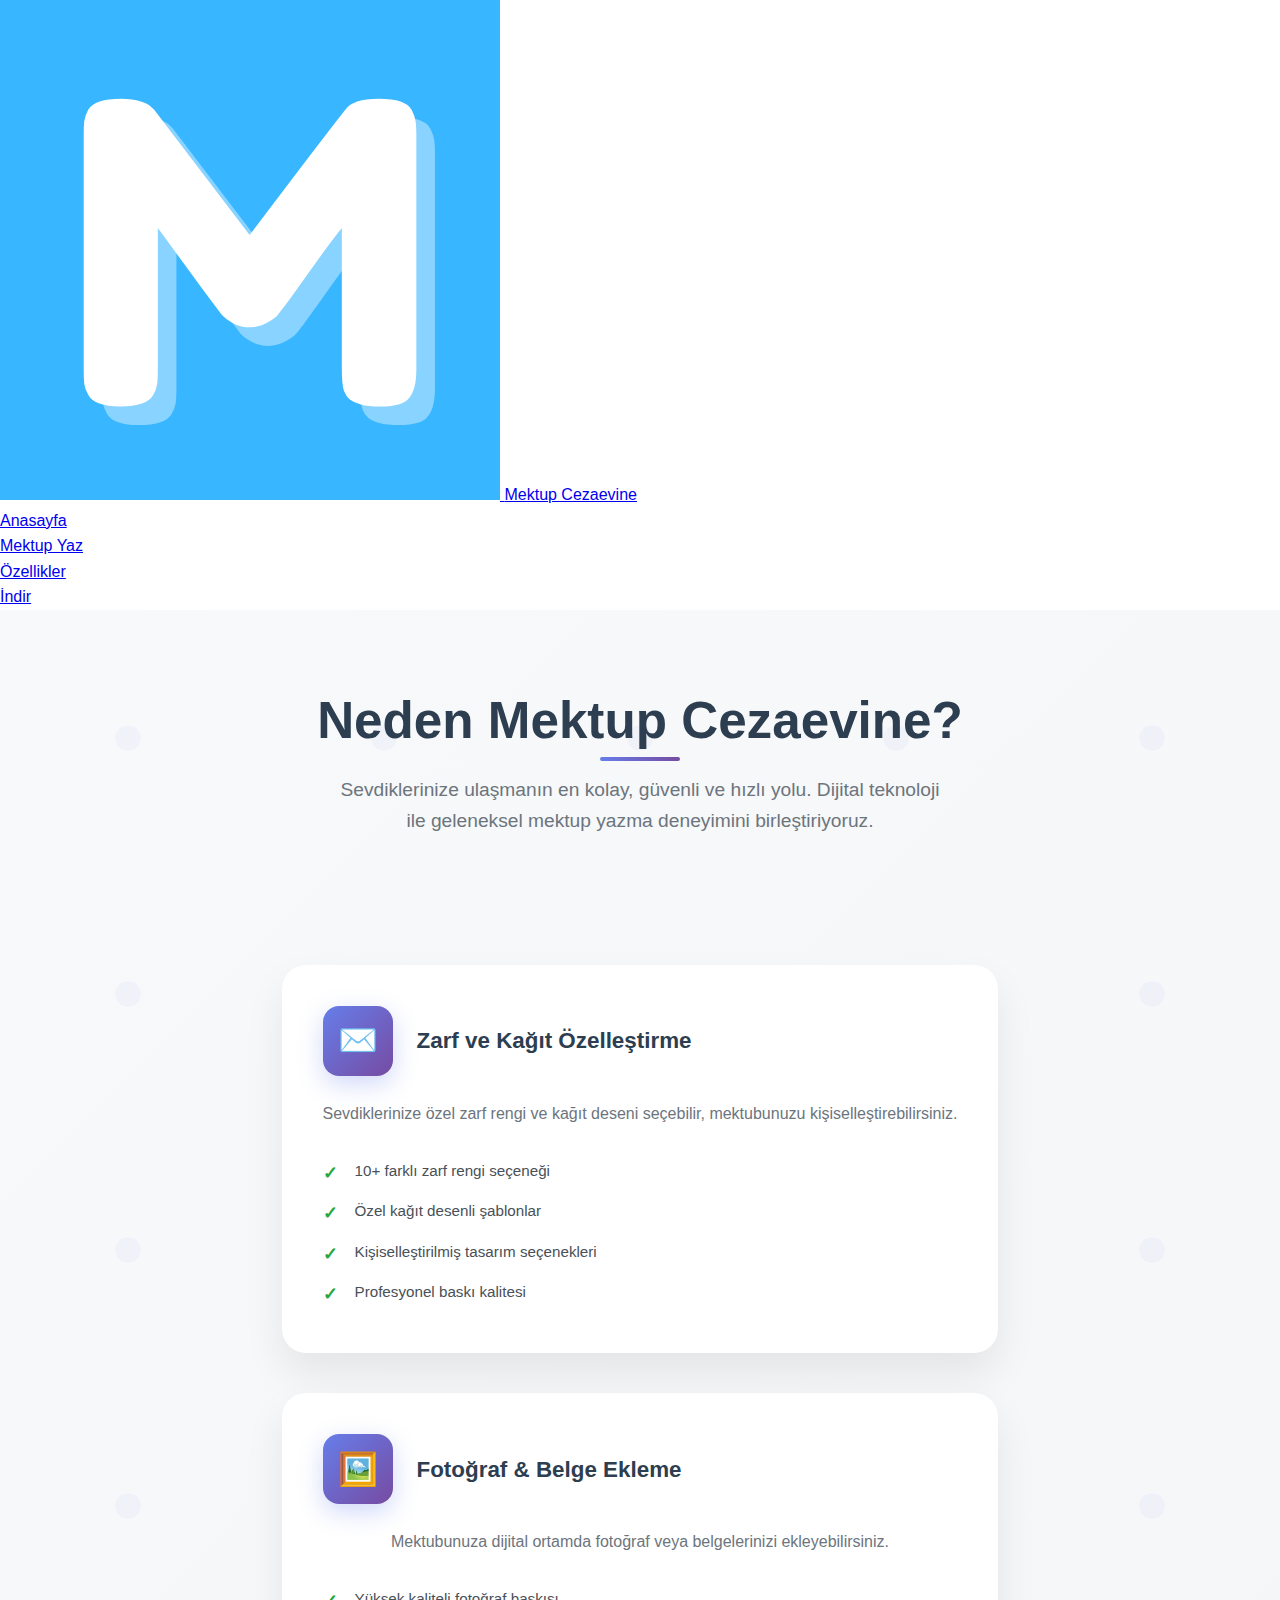
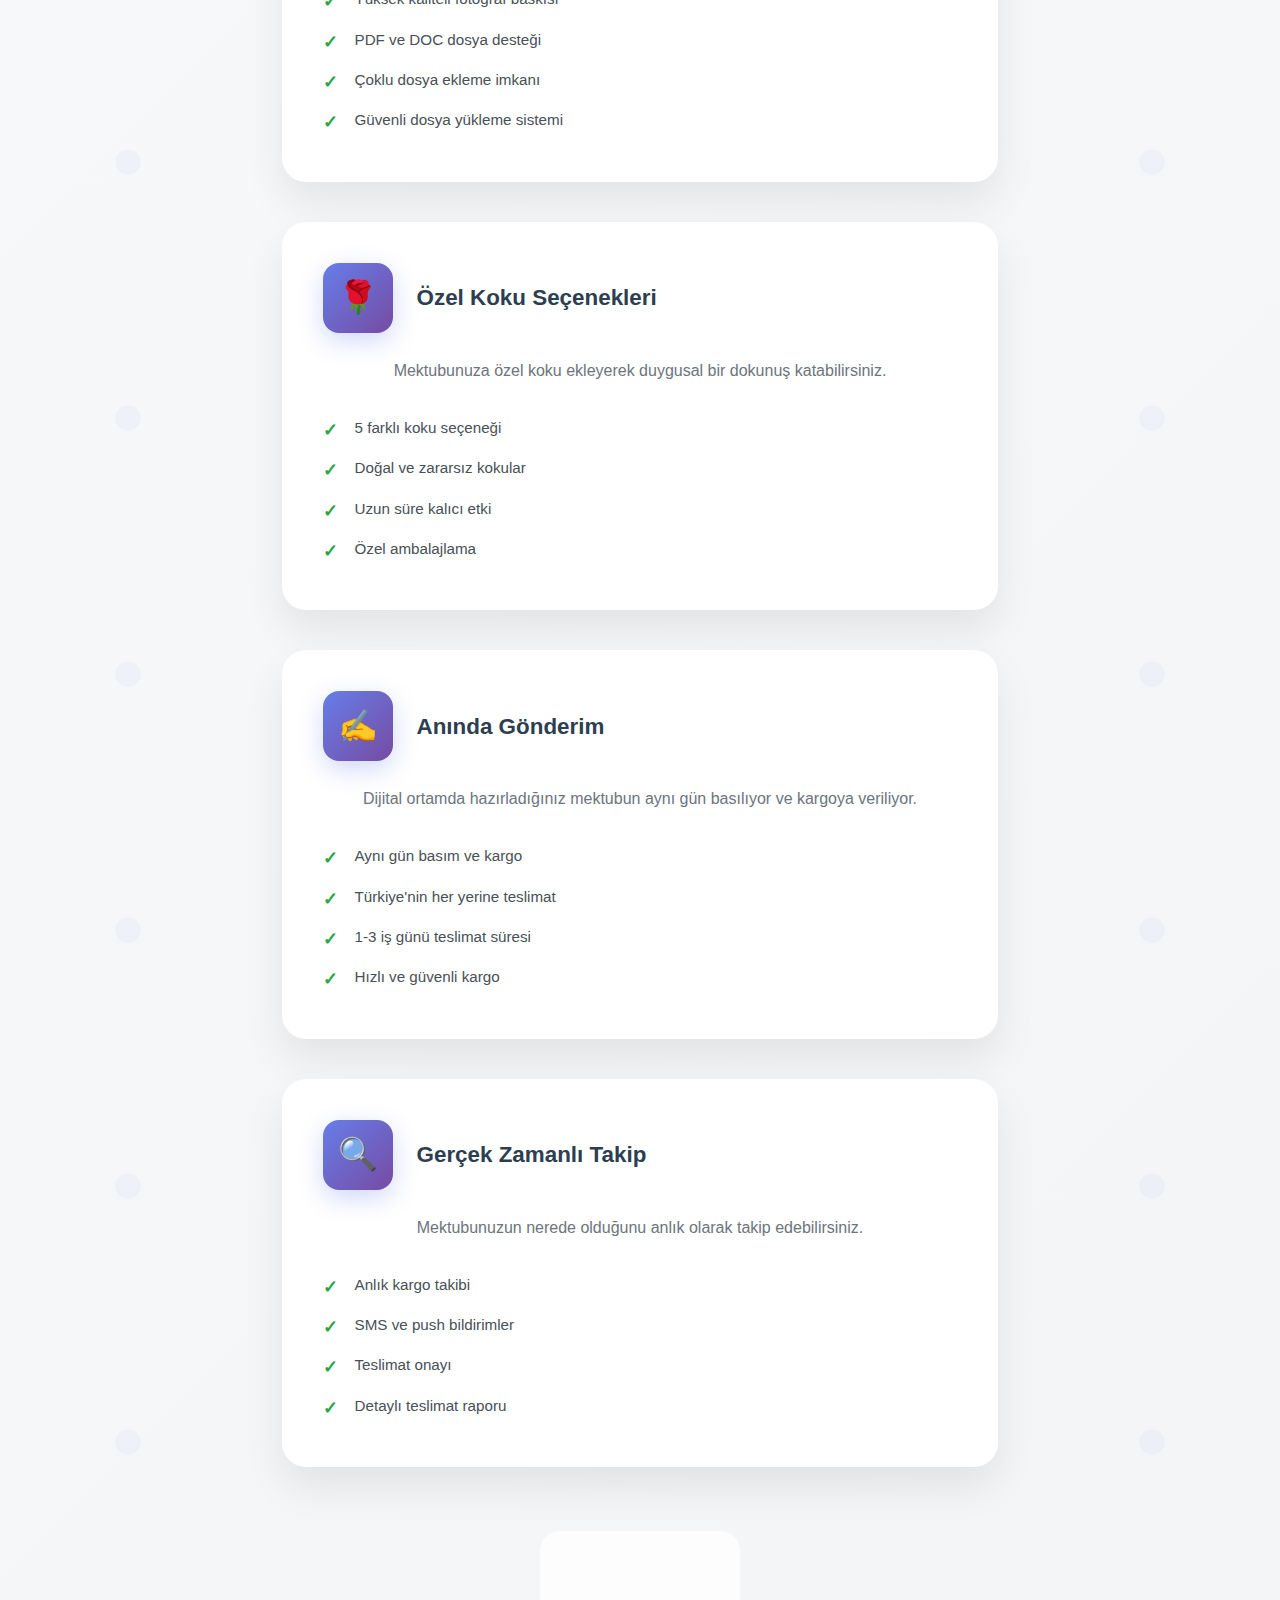
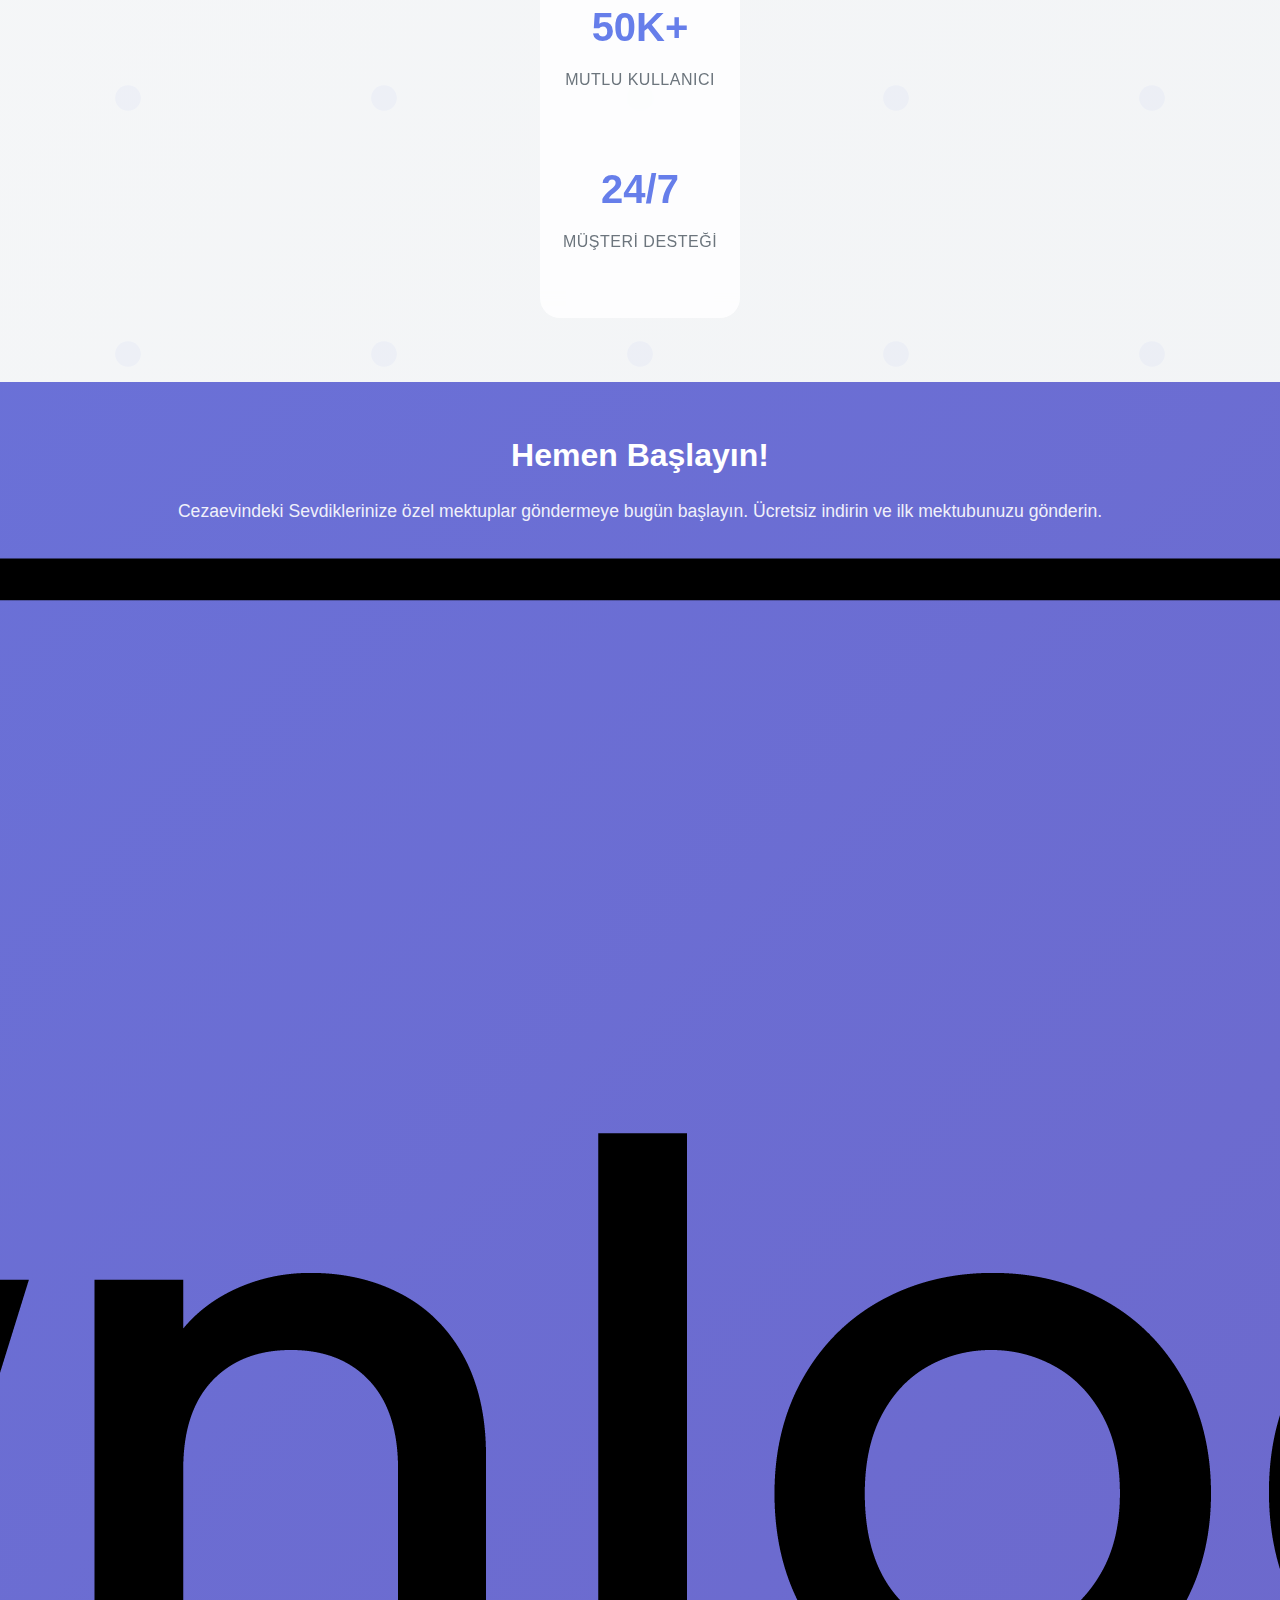
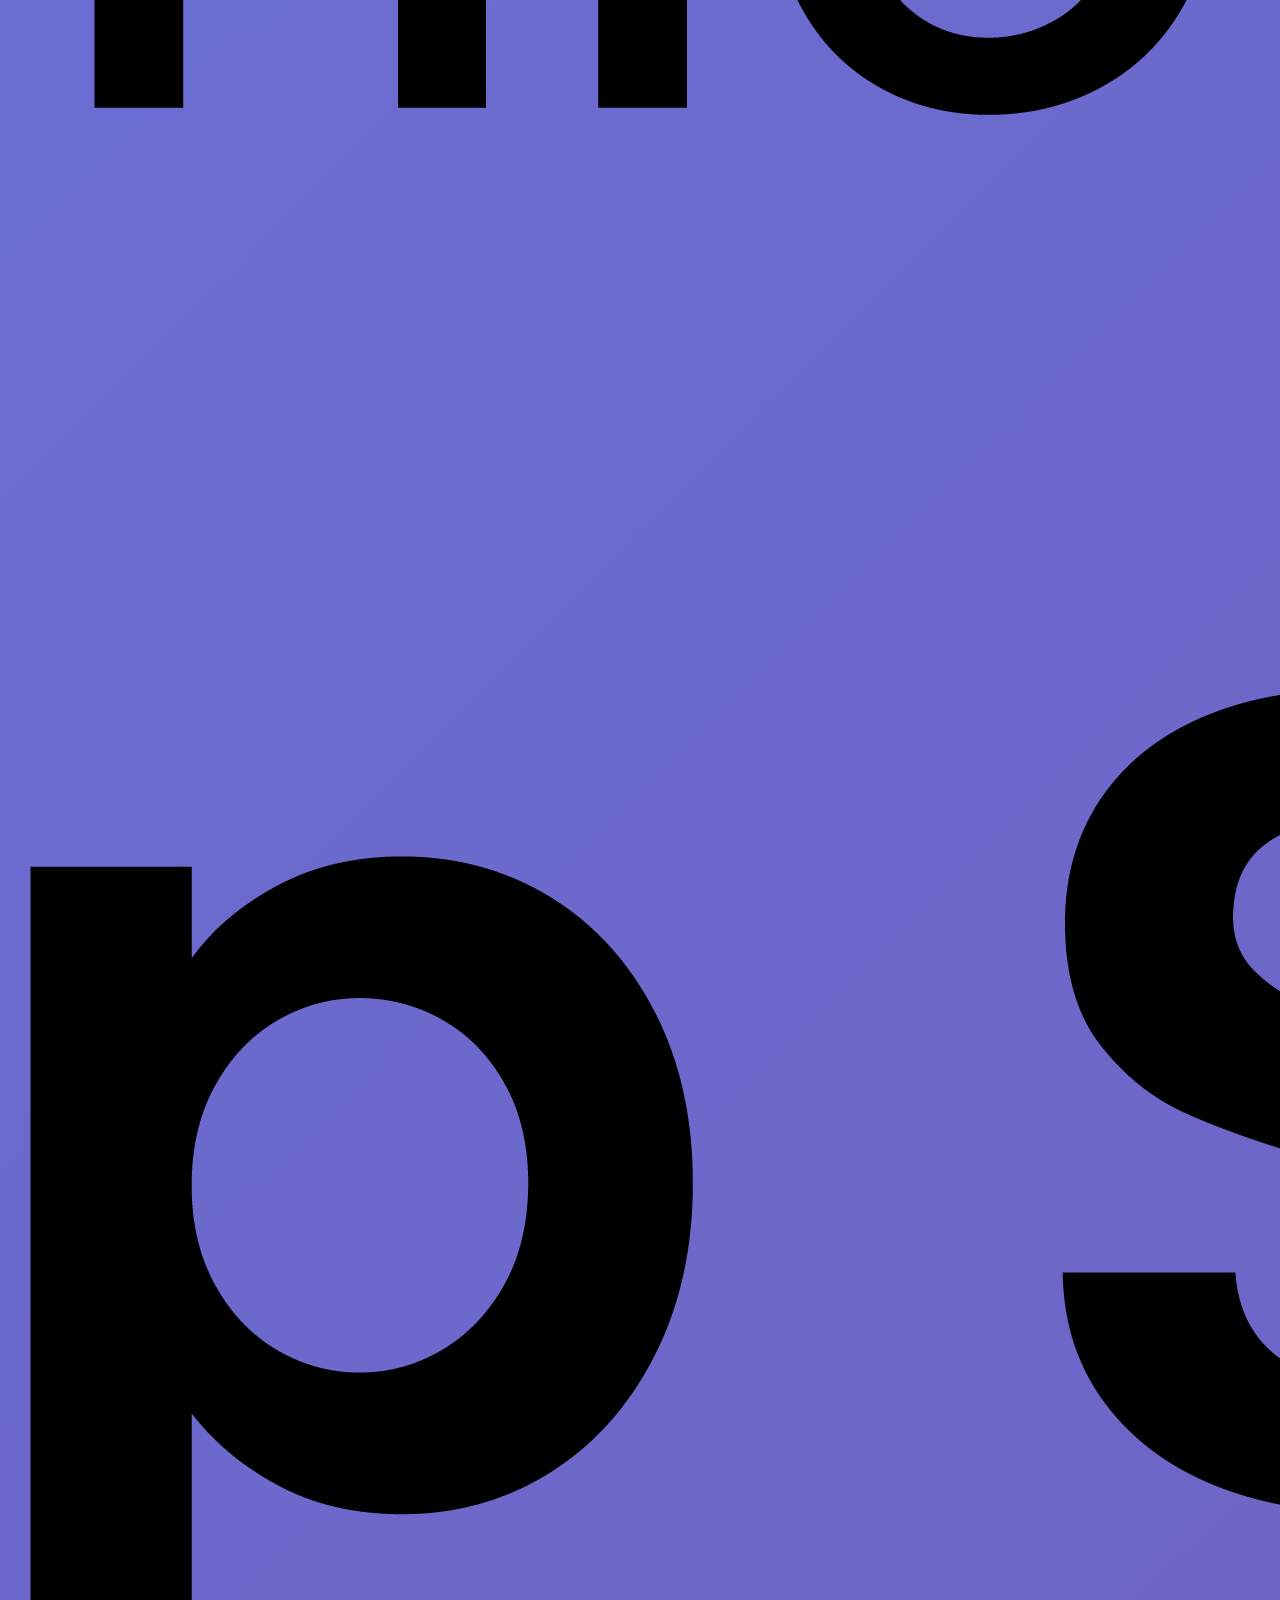
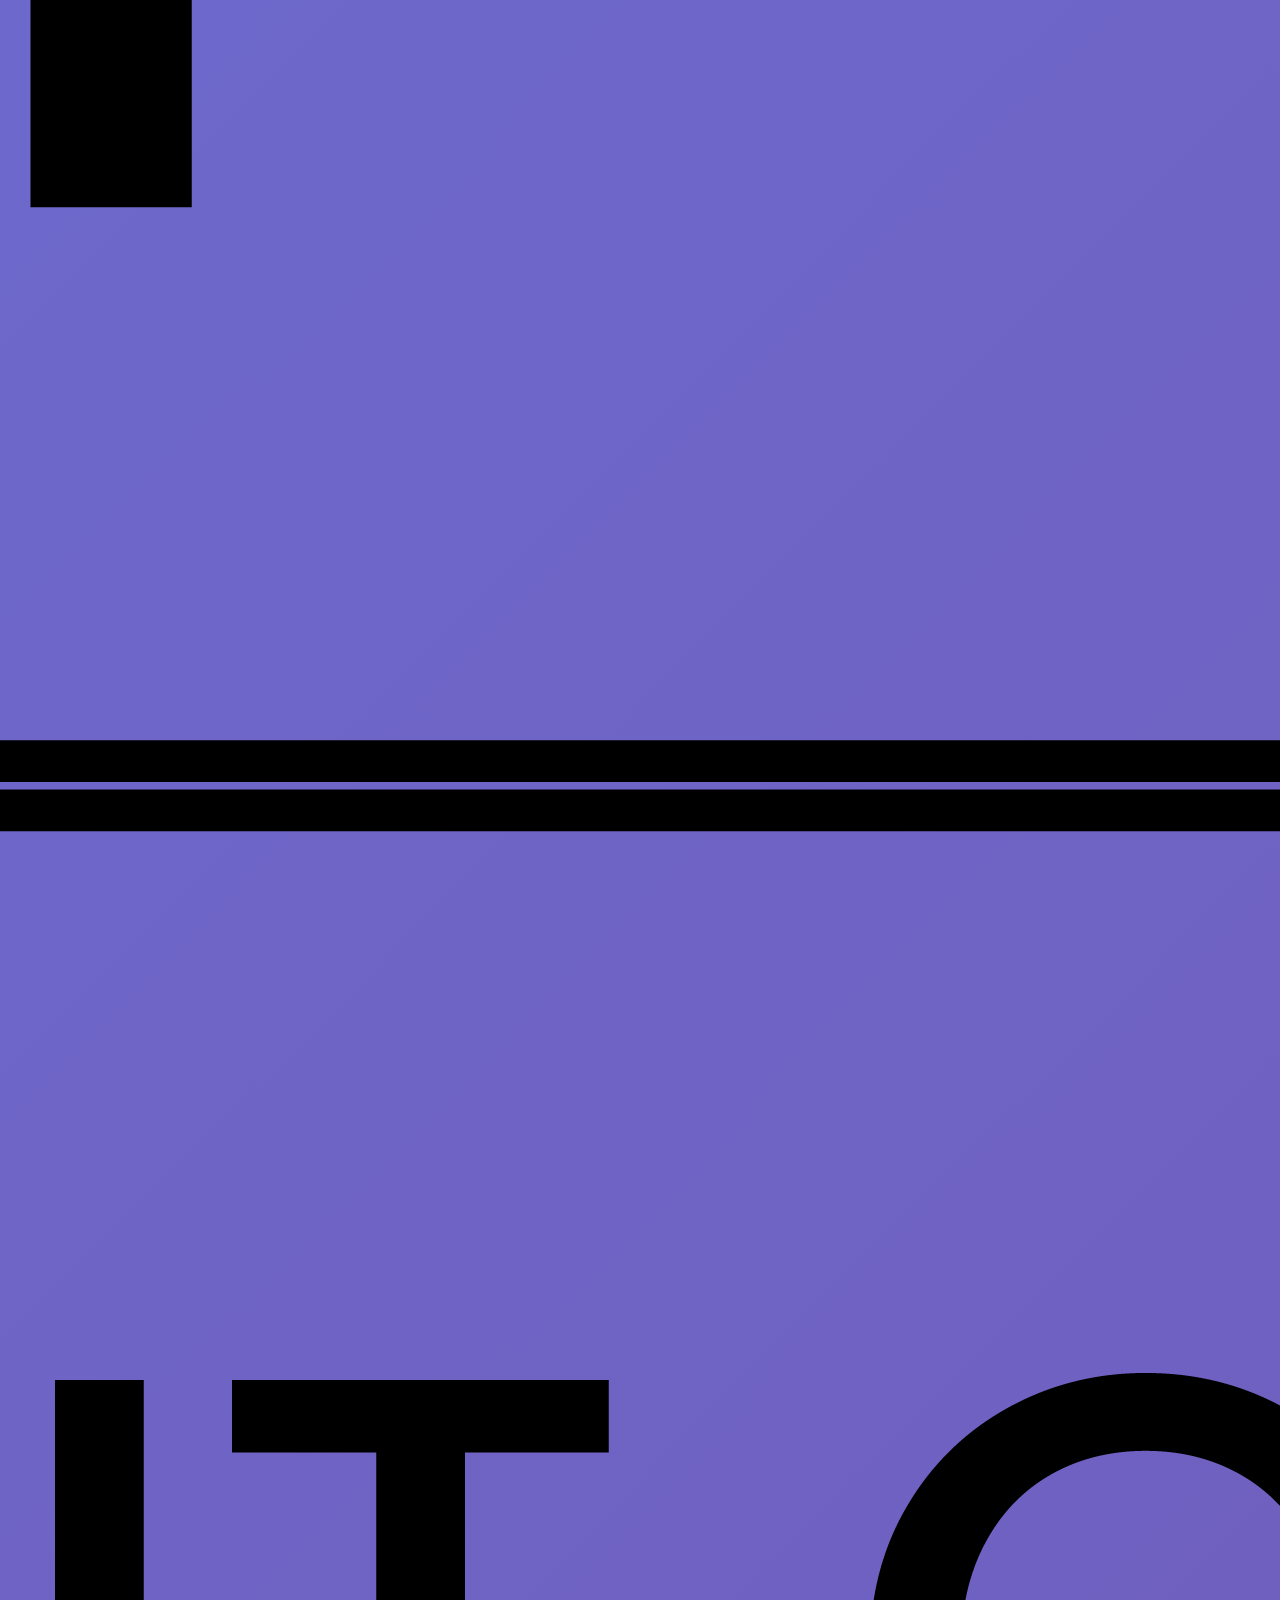
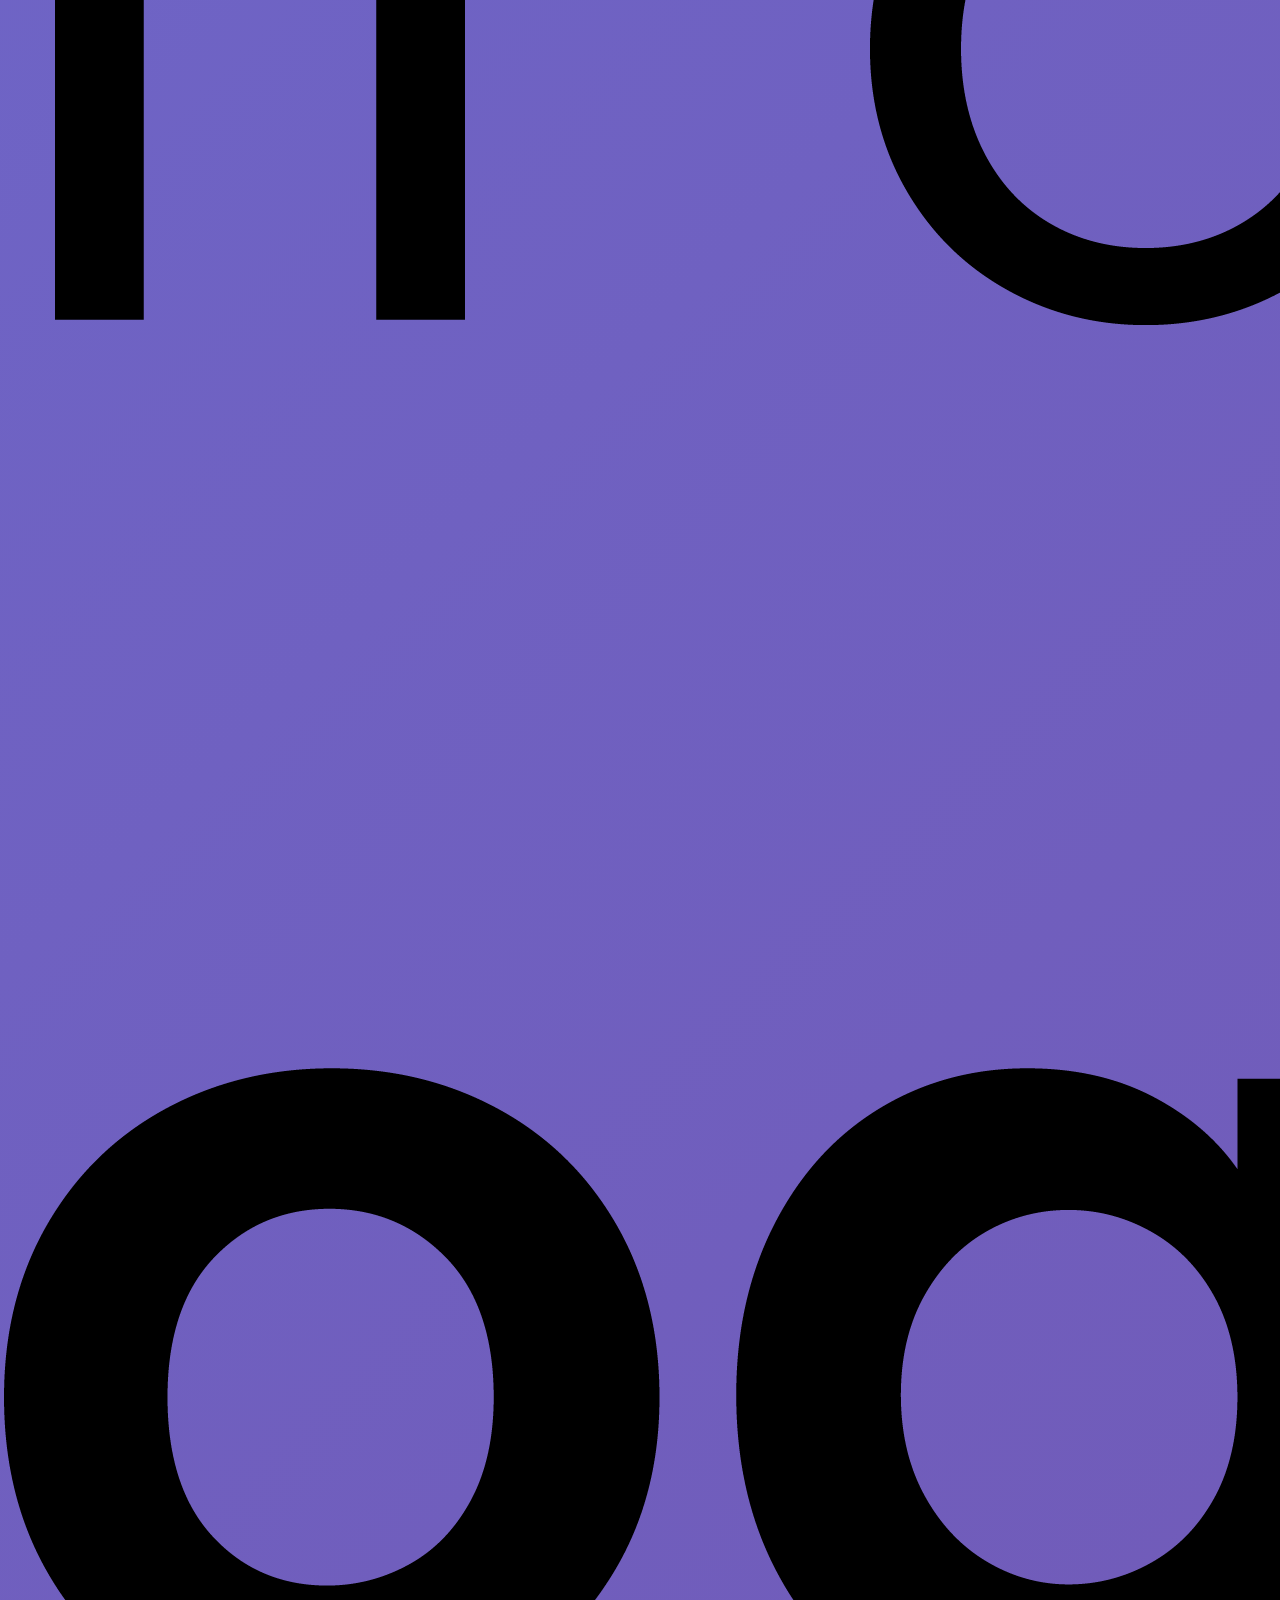
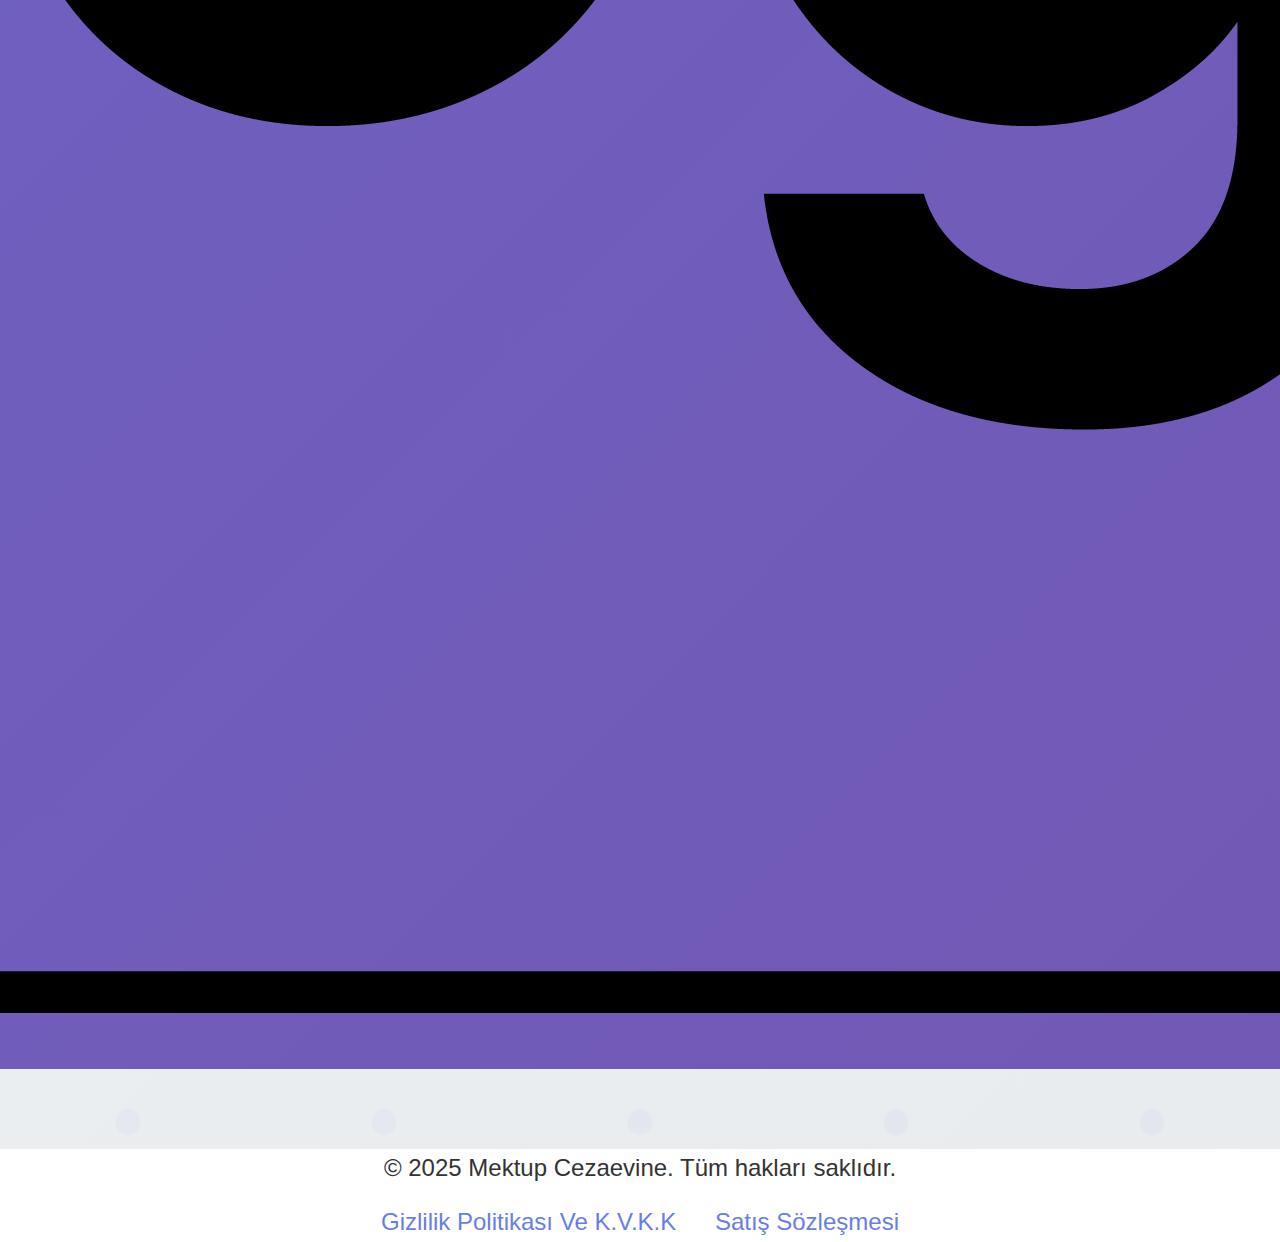
<file: features.html>
<!DOCTYPE html>
<html lang="tr">

<head>
    <meta charset="UTF-8">
    <meta name="viewport" content="width=device-width, initial-scale=1.0">
    <title>Mektup Cezaevine Özellikleri - Dijital Mektup Gönderme Uygulaması</title>
    <meta name="description"
        content="Mektup Cezaevine ile sevdiklerinize özel zarf, koku ve fotoğraf ekleyerek dijital mektup gönderin. Anında basım ve kargo takibi ile 1-3 gün içinde ulaştırıyoruz.">
    <meta name="keywords"
        content="mektup gönderme, dijital mektup, cezaevi mektup, kargo takibi, özel zarf, mektup uygulaması">
    <meta name="author" content="Mektup Cezaevine">
    <link rel="stylesheet" href="./assets/css/style.css">


    <!-- Open Graph / Facebook -->
    <meta property="og:type" content="website">
    <meta property="og:title" content="Mektup Cezaevine Özellikleri - Dijital Mektup Gönderme">
    <meta property="og:description"
        content="Sevdiklerinize özel tasarım mektuplar gönderin. Fotoğraf ekleme, koku seçenekleri ve anında kargo takibi.">
    <meta property="og:image" content="./assets/images/og-image.jpg">

    <!-- Twitter -->
    <meta property="twitter:card" content="summary_large_image">
    <meta property="twitter:title" content="Mektup Cezaevine Özellikleri">
    <meta property="twitter:description" content="Dijital mektup gönderme uygulaması ile sevdiklerinize ulaşın.">

    <!-- Schema.org structured data -->
    <script type="application/ld+json">
    {
        "@context": "https://schema.org",
        "@type": "SoftwareApplication",
        "name": "Mektup Cezaevine",
        "description": "Dijital mektup gönderme uygulaması",
        "applicationCategory": "CommunicationApplication",
        "operatingSystem": "iOS, Android",
        "offers": {
            "@type": "Offer",
            "price": "0",
            "priceCurrency": "TRY"
        },
        "aggregateRating": {
            "@type": "AggregateRating",
            "ratingValue": "4.8",
            "ratingCount": "1250"
        },
        "applicationSubCategory": "Messaging",
        "downloadUrl": ["https://apps.apple.com/app/mektup-cezaevine", "https://play.google.com/store/apps/details?id=com.mektupcezaevine"],
        "screenshot": ["./assets/images/app-screenshot-1.jpg", "./assets/images/app-screenshot-2.jpg"]
    }
    </script>

    <style>
        * {
            margin: 0;
            padding: 0;
            box-sizing: border-box;
        }

        body {
            font-family: 'Segoe UI', Tahoma, Geneva, Verdana, sans-serif;
            line-height: 1.6;
            color: #333;
            overflow-x: hidden;
            margin: 0;
        }

        header {
            position: relative;
        }

        .features-section {
            padding: 5rem 0;
            background: linear-gradient(135deg, #f8f9fa 0%, #e9ecef 100%);
            position: relative;
        }


        .features-section::before {
            content: '';
            position: absolute;
            top: 0;
            left: 0;
            right: 0;
            bottom: 0;
            background: url('data:image/svg+xml,<svg xmlns="http://www.w3.org/2000/svg" viewBox="0 0 100 100"><defs><pattern id="dots" width="20" height="20" patternUnits="userSpaceOnUse"><circle cx="10" cy="10" r="1" fill="rgba(102,126,234,0.1)"/></pattern></defs><rect width="100" height="100" fill="url(%23dots)"/></svg>');
            opacity: 0.5;
        }

        .container {
            max-width: 1200px;
            margin: 0 auto;
            padding: 0 2rem;
            position: relative;
            z-index: 1;
        }

        .section-header {
            text-align: center;
            margin-bottom: 4rem;
            animation: fadeInUp 0.8s ease-out;
        }

        .section-title {
            font-size: clamp(2.5rem, 4vw, 3.5rem);
            color: #2c3e50;
            margin-bottom: 1.5rem;
            font-weight: 700;
            line-height: 1.2;
            position: relative;
            display: inline-block;
        }

        .section-title::after {
            content: '';
            position: absolute;
            bottom: -10px;
            left: 50%;
            transform: translateX(-50%);
            width: 80px;
            height: 4px;
            background: linear-gradient(45deg, #667eea, #764ba2);
            border-radius: 2px;
        }

        .section-subtitle {
            font-size: 1.2rem;
            color: #6c757d;
            max-width: 600px;
            margin: 0 auto;
            line-height: 1.6;
        }

        .features-grid {
            display: grid;
            grid-template-columns: repeat(auto-fit, minmax(350px, 1fr));
            gap: 2.5rem;
            margin-top: 4rem;
        }

        .feature-card {
            background: white;
            padding: 2.5rem;
            border-radius: 24px;
            text-align: left;
            box-shadow: 0 20px 40px rgba(0, 0, 0, 0.08);
            transition: all 0.4s cubic-bezier(0.4, 0, 0.2, 1);
            position: relative;
            overflow: hidden;
            border: 1px solid rgba(255, 255, 255, 0.8);
        }

        .feature-card::before {
            content: '';
            position: absolute;
            top: 0;
            left: 0;
            right: 0;
            height: 4px;
            background: linear-gradient(45deg, #667eea, #764ba2);
            transform: scaleX(0);
            transition: transform 0.3s ease;
        }

        .feature-card:hover::before {
            transform: scaleX(1);
        }

        .feature-card:hover {
            transform: translateY(-15px);
            box-shadow: 0 30px 60px rgba(0, 0, 0, 0.15);
        }

        .feature-header {
            display: flex;
            align-items: center;
            margin-bottom: 1.5rem;
        }

        .feature-icon {
            width: 70px;
            height: 70px;
            background: linear-gradient(135deg, #667eea 0%, #764ba2 100%);
            border-radius: 16px;
            display: flex;
            align-items: center;
            justify-content: center;
            font-size: 2rem;
            color: white;
            margin-right: 1.5rem;
            flex-shrink: 0;
            position: relative;
            box-shadow: 0 8px 24px rgba(102, 126, 234, 0.3);
        }

        .feature-icon::after {
            content: '';
            position: absolute;
            inset: -2px;
            border-radius: 18px;
            background: linear-gradient(135deg, #667eea, #764ba2);
            z-index: -1;
            opacity: 0;
            transition: opacity 0.3s ease;
        }

        .feature-card:hover .feature-icon::after {
            opacity: 1;
        }

        .feature-title {
            font-size: 1.4rem;
            color: #2c3e50;
            font-weight: 600;
            margin: 0;
            line-height: 1.3;
        }

        .feature-description {
            font-size: 1rem;
            color: #6c757d;
            line-height: 1.7;
            margin-bottom: 1.5rem;
        }

        .feature-benefits {
            list-style: none;
            padding: 0;
        }

        .feature-benefits li {
            padding: 0.5rem 0;
            color: #495057;
            position: relative;
            padding-left: 2rem;
            font-size: 0.95rem;
        }

        .feature-benefits li::before {
            content: '✓';
            position: absolute;
            left: 0;
            color: #28a745;
            font-weight: bold;
            font-size: 1.1rem;
        }

        .stats-container {
            display: grid;
            grid-template-columns: repeat(auto-fit, minmax(200px, 1fr));
            gap: 2rem;
            margin-top: 4rem;
            padding: 3rem 0;
            background: rgba(255, 255, 255, 0.8);
            border-radius: 20px;
            backdrop-filter: blur(10px);
        }

        .stat-item {
            text-align: center;
            padding: 1rem;
        }

        .stat-number {
            font-size: 2.5rem;
            font-weight: 700;
            color: #667eea;
            display: block;
            margin-bottom: 0.5rem;
        }

        .stat-label {
            font-size: 1rem;
            color: #6c757d;
            text-transform: uppercase;
            letter-spacing: 0.5px;
            font-weight: 500;
        }

        .cta-section {
            text-align: center;
            margin-top: 4rem;
            padding: 3rem 2rem;
            background: linear-gradient(135deg, #667eea 0%, #764ba2 100%);
            border-radius: 20px;
            color: white;
        }

        .cta-title {
            font-size: 2rem;
            margin-bottom: 1rem;
            font-weight: 600;
        }

        .cta-subtitle {
            font-size: 1.1rem;
            margin-bottom: 2rem;
            opacity: 0.9;
        }


        .download-buttons {
            flex-direction: row;
            align-items: center;
        }

        .cta-button {
            display: inline-flex;
            align-items: center;
            gap: 0.5rem;
            padding: 1rem 2rem;
            background: white;
            color: #667eea;
            text-decoration: none;
            border-radius: 50px;
            font-weight: 600;
            font-size: 1.1rem;
            transition: all 0.3s ease;
            box-shadow: 0 4px 15px rgba(255, 255, 255, 0.3);
        }

        .cta-button:hover {
            transform: translateY(-2px);
            box-shadow: 0 8px 25px rgba(255, 255, 255, 0.4);
        }

        .mobile-mockup {
            position: absolute;
            right: -100px;
            top: 50%;
            transform: translateY(-50%);
            opacity: 0.1;
            z-index: 0;
        }

        @keyframes fadeInUp {
            from {
                opacity: 0;
                transform: translateY(30px);
            }

            to {
                opacity: 1;
                transform: translateY(0);
            }
        }

        .feature-card {
            animation: fadeInUp 0.6s ease-out;
            animation-fill-mode: both;
        }

        .feature-card:nth-child(1) {
            animation-delay: 0.1s;
        }

        .feature-card:nth-child(2) {
            animation-delay: 0.2s;
        }

        .feature-card:nth-child(3) {
            animation-delay: 0.3s;
        }

        .feature-card:nth-child(4) {
            animation-delay: 0.4s;
        }

        .feature-card:nth-child(5) {
            animation-delay: 0.5s;
        }

        @media (max-width: 768px) {
            .features-section {
                padding: 3rem 0;
            }

            .container {
                padding: 0 1rem;
            }

            .features-grid {
                grid-template-columns: 1fr;
                gap: 2rem;
            }

            .feature-card {
                padding: 2rem;
            }

            .feature-header {
                flex-direction: column;
                text-align: center;
                align-items: center;
            }

            .feature-icon {
                margin-right: 0;
                margin-bottom: 1rem;
            }

            .stats-container {
                grid-template-columns: repeat(2, 1fr);
                gap: 1rem;
            }

            .mobile-mockup {
                display: none;
            }
        }

        @media (max-width: 480px) {
            .stats-container {
                grid-template-columns: 1fr;
            }
        }
    </style>
</head>

<body>
    <header>
        <nav>
            <a href="/index.html" class="logo">
                <img src="./assets/images/M.png" alt="Mektup Cezaevine Logo" class="logo-img">
                <span class="logo-text">Mektup Cezaevine</span>
            </a>
            <ul class="nav-links">
                <li><a href="/index.html">Anasayfa</a></li>
                <li><a href="/letterwrite.html">Mektup Yaz</a></li>
                <li><a class="active" href="/features.html">Özellikler</a></li>
                <li><a href="/download.html">İndir</a></li>
            </ul>
        </nav>
    </header>
    <section id="features" class="features-section">
        <div class="container">
            <header class="section-header">
                <h2 class="section-title">Neden Mektup Cezaevine?</h2>
                <p class="section-subtitle">
                    Sevdiklerinize ulaşmanın en kolay, güvenli ve hızlı yolu.
                    Dijital teknoloji ile geleneksel mektup yazma deneyimini birleştiriyoruz.
                </p>
            </header>

            <div class="features-grid">
                <article class="feature-card">
                    <div class="feature-header">
                        <div class="feature-icon" aria-label="Zarf ve Kağıt Özelleştirme İkonu">✉️</div>
                        <h3 class="feature-title">Zarf ve Kağıt Özelleştirme</h3>
                    </div>
                    <p class="feature-description">
                        Sevdiklerinize özel zarf rengi ve kağıt deseni seçebilir, mektubunuzu kişiselleştirebilirsiniz.
                    </p>
                    <ul class="feature-benefits">
                        <li>10+ farklı zarf rengi seçeneği</li>
                        <li>Özel kağıt desenli şablonlar</li>
                        <li>Kişiselleştirilmiş tasarım seçenekleri</li>
                        <li>Profesyonel baskı kalitesi</li>
                    </ul>
                </article>

                <article class="feature-card">
                    <div class="feature-header">
                        <div class="feature-icon" aria-label="Fotoğraf ve Belge Ekleme İkonu">🖼️</div>
                        <h3 class="feature-title">Fotoğraf & Belge Ekleme</h3>
                    </div>
                    <p class="feature-description">
                        Mektubunuza dijital ortamda fotoğraf veya belgelerinizi ekleyebilirsiniz.
                    </p>
                    <ul class="feature-benefits">
                        <li>Yüksek kaliteli fotoğraf baskısı</li>
                        <li>PDF ve DOC dosya desteği</li>
                        <li>Çoklu dosya ekleme imkanı</li>
                        <li>Güvenli dosya yükleme sistemi</li>
                    </ul>
                </article>

                <article class="feature-card">
                    <div class="feature-header">
                        <div class="feature-icon" aria-label="Özel Koku Seçenekleri İkonu">🌹</div>
                        <h3 class="feature-title">Özel Koku Seçenekleri</h3>
                    </div>
                    <p class="feature-description">
                        Mektubunuza özel koku ekleyerek duygusal bir dokunuş katabilirsiniz.
                    </p>
                    <ul class="feature-benefits">
                        <li>5 farklı koku seçeneği</li>
                        <li>Doğal ve zararsız kokular</li>
                        <li>Uzun süre kalıcı etki</li>
                        <li>Özel ambalajlama</li>
                    </ul>
                </article>

                <article class="feature-card">
                    <div class="feature-header">
                        <div class="feature-icon" aria-label="Anında Gönderim İkonu">✍️</div>
                        <h3 class="feature-title">Anında Gönderim</h3>
                    </div>
                    <p class="feature-description">
                        Dijital ortamda hazırladığınız mektubun aynı gün basılıyor ve kargoya veriliyor.
                    </p>
                    <ul class="feature-benefits">
                        <li>Aynı gün basım ve kargo</li>
                        <li>Türkiye'nin her yerine teslimat</li>
                        <li>1-3 iş günü teslimat süresi</li>
                        <li>Hızlı ve güvenli kargo</li>
                    </ul>
                </article>

                <article class="feature-card">
                    <div class="feature-header">
                        <div class="feature-icon" aria-label="Gerçek Zamanlı Takip İkonu">🔍</div>
                        <h3 class="feature-title">Gerçek Zamanlı Takip</h3>
                    </div>
                    <p class="feature-description">
                        Mektubunuzun nerede olduğunu anlık olarak takip edebilirsiniz.
                    </p>
                    <ul class="feature-benefits">
                        <li>Anlık kargo takibi</li>
                        <li>SMS ve push bildirimler</li>
                        <li>Teslimat onayı</li>
                        <li>Detaylı teslimat raporu</li>
                    </ul>
                </article>
            </div>

            <div class="stats-container">
                <div class="stat-item">
                    <span class="stat-number">50K+</span>
                    <span class="stat-label">Mutlu Kullanıcı</span>
                </div>

                <div class="stat-item">
                    <span class="stat-number">24/7</span>
                    <span class="stat-label">Müşteri Desteği</span>
                </div>
            </div>

            <div class="cta-section">
                <h3 class="cta-title">Hemen Başlayın!</h3>
                <p class="cta-subtitle">
                    Cezaevindeki Sevdiklerinize özel mektuplar göndermeye bugün başlayın.
                    Ücretsiz indirin ve ilk mektubunuzu gönderin.
                </p>
                <div class="download-buttons">
                    <a href="#" class="download-btn">
                        <img src="./assets/images/appstore.png" alt="App Store">
                    </a>

                    <a href="#" class="download-btn">
                        <img src="./assets/images/googleplay.png" alt="Google Play Store">
                    </a>
                </div>

            </div>
        </div>

        <div class="mobile-mockup">
            <svg width="200" height="400" viewBox="0 0 200 400" fill="none">
                <rect width="200" height="400" rx="25" fill="url(#gradient)" />
                <defs>
                    <linearGradient id="gradient" x1="0%" y1="0%" x2="100%" y2="100%">
                        <stop offset="0%" style="stop-color:#667eea;stop-opacity:0.1" />
                        <stop offset="100%" style="stop-color:#764ba2;stop-opacity:0.1" />
                    </linearGradient>
                </defs>
            </svg>
        </div>
    </section>
    <footer>
        <p>&copy; 2025 Mektup Cezaevine. Tüm hakları saklıdır.</p>
        <p style="margin-top: 1rem;">
            <a href="/privacypolicy.html" style="color: #667eea; text-decoration: none; margin: 0 1rem;">Gizlilik
                Politikası Ve K.V.K.K</a>
            <a href="/distanceSalesContact.html" style="color: #667eea; text-decoration: none; margin: 0 1rem;">Satış
                Sözleşmesi</a>
        </p>
    </footer>

</body>

</html>
</file>
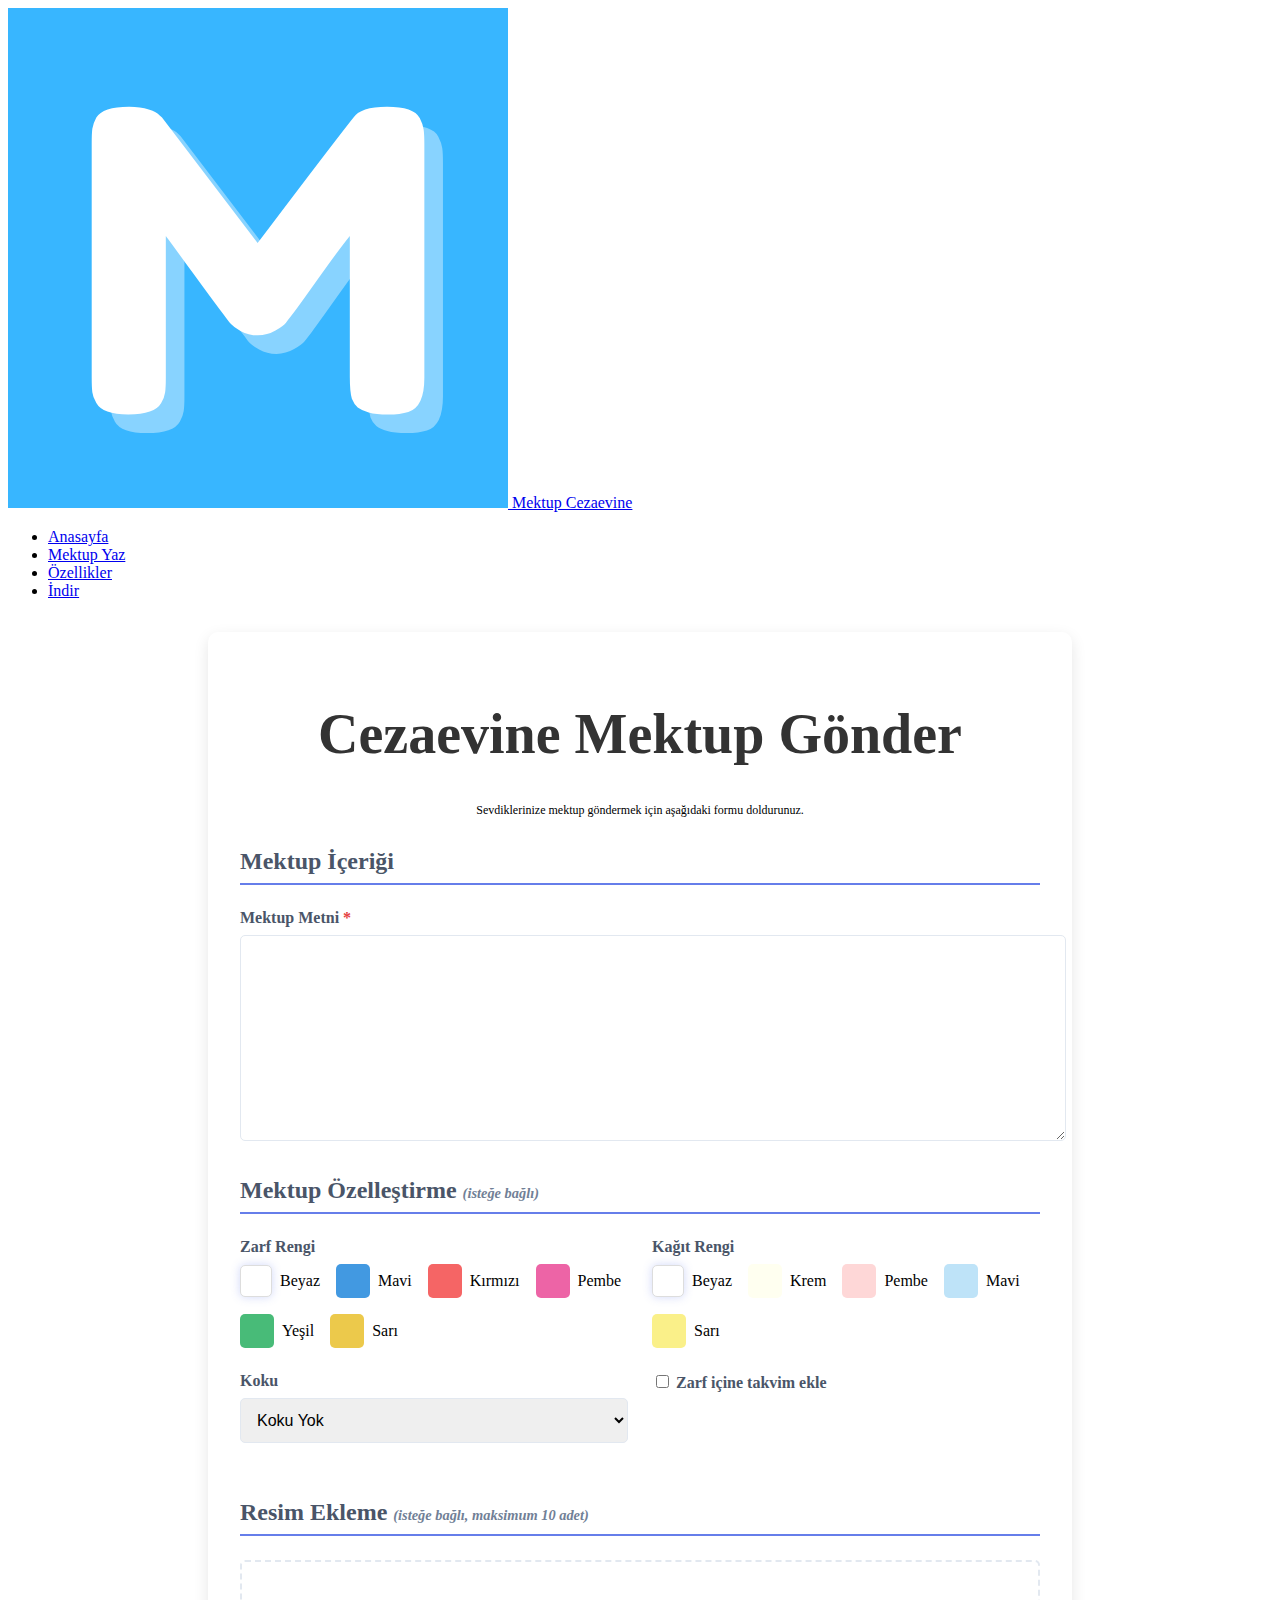
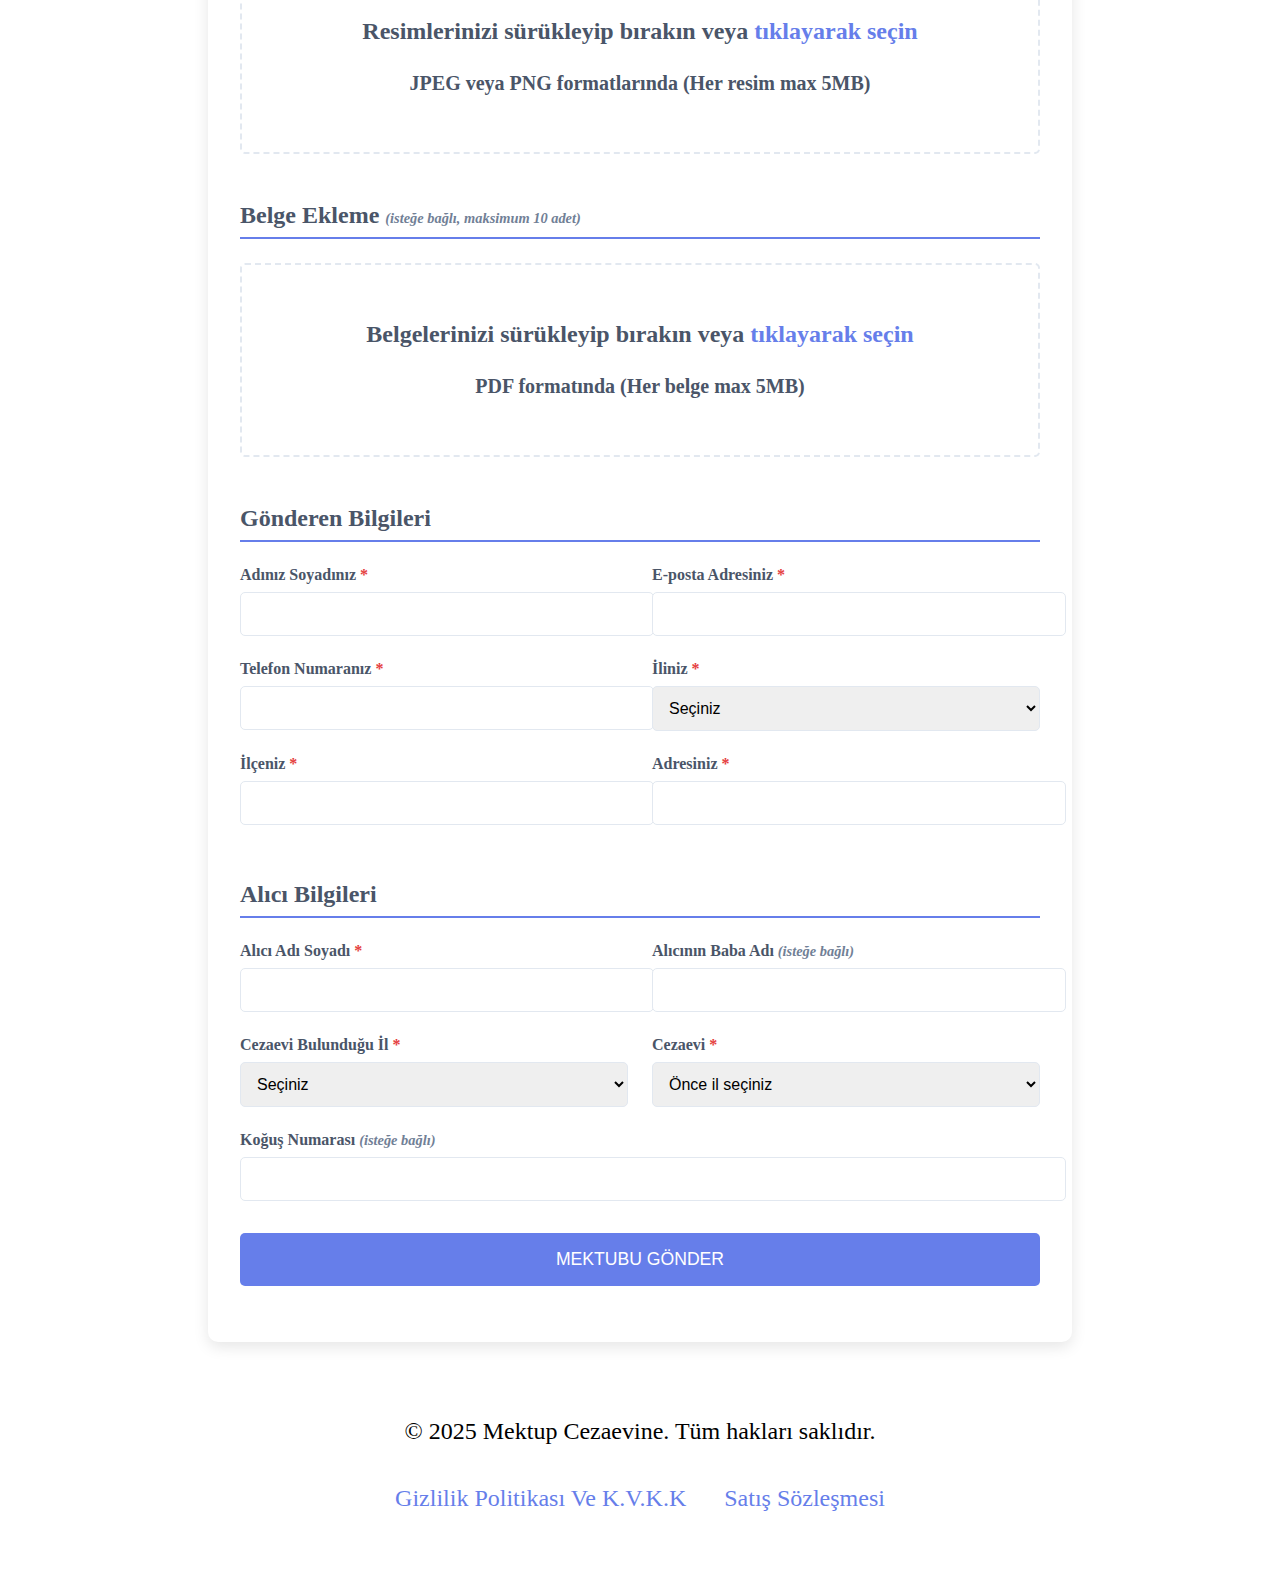
<file: letterwrite.html>
<!DOCTYPE html>
<html lang="tr">

<head>
    <meta charset="UTF-8">
    <meta name="viewport" content="width=device-width, initial-scale=1.0">
    <link rel="stylesheet" href="./assets/css/style.css">
    <title>Mektup Cezaevine - Mektup Gönder</title>
    <style>
        .form-container {
            max-width: 800px;
            margin: 2rem auto;
            padding: 2rem;
            background: #fff;
            border-radius: 10px;
            box-shadow: 0 5px 15px rgba(0, 0, 0, 0.1);
        }

        .form-section {
            margin-bottom: 2rem;
        }

        .form-header {
            text-align: center;
            margin: 30px 0px;
        }
        .form-header p {
            font-size: 12px;
        }
    

        .form-title {
            font-size: 1.5rem;
            color: #4a5568;
            margin-bottom: 1.5rem;
            padding-bottom: 0.5rem;
            border-bottom: 2px solid #667eea;
        }

        .form-group {
            margin-bottom: 1.5rem;
        }

        label {
            display: block;
            margin-bottom: 0.5rem;
            font-weight: 600;
            color: #4a5568;
        }

        .required:after {
            content: " *";
            color: #e53e3e;
        }

        input[type="text"],
        input[type="email"],
        input[type="tel"],
        select,
        textarea {
            width: 100%;
            padding: 0.75rem;
            border: 1px solid #e2e8f0;
            border-radius: 5px;
            font-size: 1rem;
            transition: border-color 0.3s, background-color 0.3s;
        }

        input[type="text"]:focus,
        input[type="email"]:focus,
        input[type="tel"]:focus,
        select:focus,
        textarea:focus {
            border-color: #667eea;
            outline: none;
        }

        .optional {
            color: #718096;
            font-size: 0.9rem;
            font-style: italic;
        }

        .color-options {
            display: flex;
            gap: 1rem;
            flex-wrap: wrap;
        }

        .color-option {
            display: flex;
            align-items: center;
            gap: 0.5rem;
        }

        .color-box {
            width: 30px;
            height: 30px;
            border-radius: 5px;
            cursor: pointer;
            border: 2px solid transparent;
            transition: border-color 0.3s;
        }

        .color-box.selected {
            border-color: #667eea;
            box-shadow: 0 0 10px rgba(102, 126, 234, 0.3);
        }

        .file-upload {
            border: 2px dashed #e2e8f0;
            padding: 2rem;
            text-align: center;
            border-radius: 5px;
            margin-bottom: 1rem;
        }

        .file-upload input {
            display: none;
        }

        .file-preview {
            display: flex;
            flex-wrap: wrap;
            gap: 1rem;
            margin-top: 1rem;
        }

        .preview-item {
            width: 100px;
            position: relative;
        }

        .preview-item img {
            width: 100%;
            height: 100px;
            object-fit: cover;
            border-radius: 5px;
        }

        .remove-btn {
            position: absolute;
            top: -10px;
            right: -10px;
            background: #e53e3e;
            color: white;
            border: none;
            width: 20px;
            height: 20px;
            border-radius: 50%;
            cursor: pointer;
            font-size: 12px;
            display: flex;
            align-items: center;
            justify-content: center;
        }

        .submit-btn {
            background: #667eea;
            color: white;
            border: none;
            padding: 1rem 2rem;
            font-size: 1.1rem;
            border-radius: 5px;
            cursor: pointer;
            transition: background 0.3s;
            width: 100%;
        }

        .submit-btn:hover {
            background: #5a67d8;
        }

        .two-columns {
            display: grid;
            grid-template-columns: 1fr 1fr;
            gap: 1.5rem;
        }

        /* Mektup içeriği textarea'sı için özel stiller */
        #letterContent {
            background-color: #ffffff;
            transition: background-color 0.3s ease;
        }

        @media (max-width: 768px) {
            .two-columns {
                grid-template-columns: 1fr;
            }
        }
    </style>
</head>

<body>
    <header>
        <nav>
            <a href="/index.html" class="logo">
                <img src="./assets/images/M.png" alt="Mektup Cezaevine Logo" class="logo-img">
                <span class="logo-text">Mektup Cezaevine</span>
            </a>
            <ul class="nav-links">
                <li><a href="/index.html">Anasayfa</a></li>
                <li><a class="active" href="/letterwrite.html">Mektup Yaz</a></li>
                <li><a href="/features.html">Özellikler</a></li>
                <li><a href="/download.html">İndir</a></li>
            </ul>
        </nav>
    </header>

    <section class="form-container">
        <div class="form-header">
            <h1>Cezaevine Mektup Gönder</h1>
            <p>Sevdiklerinize mektup göndermek için aşağıdaki formu doldurunuz.</p>
        </div>

        <form id="letterForm">


            <!-- Mektup İçeriği -->
            <div class="form-section">
                <h2 class="form-title">Mektup İçeriği</h2>
                <div class="form-group">
                    <label for="letterContent" class="required">Mektup Metni</label>
                    <textarea id="letterContent" name="letterContent" rows="10" required></textarea>
                </div>
            </div>

            <!-- Mektup Özelleştirme (İsteğe Bağlı) -->
            <div class="form-section">
                <h2 class="form-title">Mektup Özelleştirme <span class="optional">(isteğe bağlı)</span></h2>
                <div class="two-columns">
                    <div class="form-group">
                        <label>Zarf Rengi</label>
                        <div class="color-options">
                            <div class="color-option">
                                <div class="color-box selected" style="background-color: #ffffff; border: 1px solid #ddd;" data-color="white" data-type="envelope">
                                </div>
                                <span>Beyaz</span>
                            </div>
                            <div class="color-option">
                                <div class="color-box" style="background-color: #4299e1;" data-color="blue" data-type="envelope"></div>
                                <span>Mavi</span>
                            </div>
                            <div class="color-option">
                                <div class="color-box" style="background-color: #f56565;" data-color="red" data-type="envelope"></div>
                                <span>Kırmızı</span>
                            </div>
                            <div class="color-option">
                                <div class="color-box" style="background-color: #ed64a6;" data-color="pink" data-type="envelope"></div>
                                <span>Pembe</span>
                            </div>
                            <div class="color-option">
                                <div class="color-box" style="background-color: #48bb78;" data-color="green" data-type="envelope"></div>
                                <span>Yeşil</span>
                            </div>
                            <div class="color-option">
                                <div class="color-box" style="background-color: #ecc94b;" data-color="yellow" data-type="envelope"></div>
                                <span>Sarı</span>
                            </div>
                        </div>
                        <input type="hidden" id="envelopeColor" name="envelopeColor" value="white">
                    </div>
                    <div class="form-group">
                        <label>Kağıt Rengi</label>
                        <div class="color-options">
                            <div class="color-option">
                                <div class="color-box selected" style="background-color: #ffffff; border: 1px solid #ddd;" data-color="white" data-type="paper">
                                </div>
                                <span>Beyaz</span>
                            </div>
                            <div class="color-option">
                                <div class="color-box" style="background-color: #fffff0;" data-color="cream" data-type="paper"></div>
                                <span>Krem</span>
                            </div>
                            <div class="color-option">
                                <div class="color-box" style="background-color: #fed7d7;" data-color="light-pink" data-type="paper"></div>
                                <span>Pembe</span>
                            </div>
                            <div class="color-option">
                                <div class="color-box" style="background-color: #bee3f8;" data-color="light-blue" data-type="paper"></div>
                                <span>Mavi</span>
                            </div>
                            <div class="color-option">
                                <div class="color-box" style="background-color: #faf089;" data-color="light-yellow" data-type="paper">
                                </div>
                                <span>Sarı</span>
                            </div>
                        </div>
                        <input type="hidden" id="paperColor" name="paperColor" value="white">
                    </div>
                </div>
                <div class="two-columns">
                    <div class="form-group">
                        <label for="letterScent">Koku</label>
                        <select id="letterScent" name="letterScent">
                            <option value="none">Koku Yok</option>
                            <option value="rose">Gül</option>
                            <option value="lavender">Lavanta</option>
                            <option value="jasmine">Yasemin</option>
                            <option value="narcissus">Nergis</option>
                        </select>
                    </div>
                    <div class="form-group">
                        <label>
                            <input type="checkbox" id="includeCalendar" name="includeCalendar">
                            Zarf içine takvim ekle
                        </label>
                    </div>
                </div>
            </div>

            <!-- Resim Yükleme (İsteğe Bağlı) -->
            <div class="form-section">
                <h2 class="form-title">Resim Ekleme <span class="optional">(isteğe bağlı, maksimum 10 adet)</span></h2>
                <div class="file-upload" id="imageUploadArea">
                    <label for="imageUpload" style="cursor: pointer;">
                        <p>Resimlerinizi sürükleyip bırakın veya <span style="color: #667eea;">tıklayarak seçin</span>
                        </p>
                        <p><small>JPEG veya PNG formatlarında (Her resim max 5MB)</small></p>
                    </label>
                    <input type="file" id="imageUpload" name="imageUpload" multiple accept="image/*"
                        style="display: none;">
                </div>
                <div class="file-preview" id="imagePreview"></div>
            </div>

            <!-- Belge Yükleme (İsteğe Bağlı) -->
            <div class="form-section">
                <h2 class="form-title">Belge Ekleme <span class="optional">(isteğe bağlı, maksimum 10 adet)</span></h2>
                <div class="file-upload" id="documentUploadArea">
                    <label for="documentUpload" style="cursor: pointer;">
                        <p>Belgelerinizi sürükleyip bırakın veya <span style="color: #667eea;">tıklayarak seçin</span>
                        </p>
                        <p><small>PDF formatında (Her belge max 5MB)</small></p>
                    </label>
                    <input type="file" id="documentUpload" name="documentUpload" multiple accept=".pdf"
                        style="display: none;">
                </div>
                <div class="file-preview" id="documentPreview"></div>
            </div>

            <!-- Gönderen Bilgileri -->
            <div class="form-section">
                <h2 class="form-title">Gönderen Bilgileri</h2>
                <div class="two-columns">
                    <div class="form-group">
                        <label for="senderName" class="required">Adınız Soyadınız</label>
                        <input type="text" id="senderName" name="senderName" required>
                    </div>
                    <div class="form-group">
                        <label for="senderEmail" class="required">E-posta Adresiniz</label>
                        <input type="email" id="senderEmail" name="senderEmail" required>
                    </div>
                </div>
                <div class="two-columns">
                    <div class="form-group">
                        <label for="senderPhone" class="required">Telefon Numaranız</label>
                        <input type="tel" id="senderPhone" name="senderPhone" required>
                    </div>
                    <div class="form-group">
                        <label for="senderCity" class="required">İliniz</label>
                        <select id="senderCity" name="senderCity" required>
                            <option value="">Seçiniz</option>
                            <option value="istanbul">İstanbul</option>
                            <option value="ankara">Ankara</option>
                            <!-- Diğer iller buraya eklenecek -->
                        </select>
                    </div>
                </div>
                <div class="two-columns">
                    <div class="form-group">
                        <label for="senderDistrict" class="required">İlçeniz</label>
                        <input type="text" id="senderDistrict" name="senderDistrict" required>
                    </div>
                    <div class="form-group">
                        <label for="senderAddress" class="required">Adresiniz</label>
                        <input type="text" id="senderAddress" name="senderAddress" required>
                    </div>
                </div>
            </div>

            <!-- Alıcı Bilgileri -->
            <div class="form-section">
                <h2 class="form-title">Alıcı Bilgileri</h2>
                <div class="two-columns">
                    <div class="form-group">
                        <label for="receiverName" class="required">Alıcı Adı Soyadı</label>
                        <input type="text" id="receiverName" name="receiverName" required>
                    </div>
                    <div class="form-group">
                        <label for="receiverFather">Alıcının Baba Adı <span class="optional">(isteğe
                                bağlı)</span></label>
                        <input type="text" id="receiverFather" name="receiverFather">
                    </div>
                </div>
                <div class="two-columns">
                    <div class="form-group">
                        <label for="prisonCity" class="required">Cezaevi Bulunduğu İl</label>
                        <select id="prisonCity" name="prisonCity" required>
                            <option value="">Seçiniz</option>
                            <option value="istanbul">İstanbul</option>
                            <option value="ankara">Ankara</option>
                            <!-- Diğer iller buraya eklenecek -->
                        </select>
                    </div>
                    <div class="form-group">
                        <label for="prisonName" class="required">Cezaevi</label>
                        <select id="prisonName" name="prisonName" required>
                            <option value="">Önce il seçiniz</option>
                        </select>
                    </div>
                </div>
                <div class="form-group">
                    <label for="receiverRoom">Koğuş Numarası <span class="optional">(isteğe bağlı)</span></label>
                    <input type="text" id="receiverRoom" name="receiverRoom">
                </div>
            </div>

            <!-- Gönder Butonu -->
            <div class="form-group">
                <button type="submit" class="submit-btn">MEKTUBU GÖNDER</button>
            </div>
        </form>
    </section>

    <footer>
        <div class="container">
            <p>&copy; 2025 Mektup Cezaevine. Tüm hakları saklıdır.</p>
            <p style="margin-top: 1rem;">
                <a href="/privacypolicy.html" style="color: #667eea; text-decoration: none; margin: 0 1rem;">Gizlilik
                    Politikası Ve K.V.K.K</a>
                <a href="/distanceSalesContact.html"
                    style="color: #667eea; text-decoration: none; margin: 0 1rem;">Satış Sözleşmesi</a>
            </p>
        </div>
    </footer>

    <script>
        // Kağıt renkleri için hex değerler
        const paperColors = {
            'white': '#ffffff',
            'cream': '#fffff0',
            'light-pink': '#fed7d7',
            'light-blue': '#bee3f8',
            'light-yellow': '#faf089'
        };

        // Renk seçimi işlevselliği
        document.querySelectorAll('.color-box').forEach(box => {
            box.addEventListener('click', function () {
                const colorType = this.getAttribute('data-type');
                
                // Önce aynı tip içindeki tüm seçili sınıfları kaldır
                this.parentElement.parentElement.querySelectorAll('.color-box').forEach(b => {
                    b.classList.remove('selected');
                });

                // Tıklananı seçili yap
                this.classList.add('selected');

                const color = this.getAttribute('data-color');
                
                // İlgili hidden input'un değerini güncelle
                if (colorType === 'envelope') {
                    document.getElementById('envelopeColor').value = color;
                } else if (colorType === 'paper') {
                    document.getElementById('paperColor').value = color;
                    
                    // Mektup içeriği textarea'sının arka plan rengini değiştir
                    const letterContent = document.getElementById('letterContent');
                    const hexColor = paperColors[color];
                    letterContent.style.backgroundColor = hexColor;
                }
            });
        });

        // Resim yükleme ve önizleme
        const imageUpload = document.getElementById('imageUpload');
        const imagePreview = document.getElementById('imagePreview');
        let images = [];

        imageUpload.addEventListener('change', function (e) {
            const newFiles = Array.from(e.target.files);

            // Toplam dosya sayısı kontrolü
            if (images.length + newFiles.length > 10) {
                alert('Maksimum 10 resim yükleyebilirsiniz!');
                return;
            }

            // Dosya boyutu kontrolü (5MB)
            for (const file of newFiles) {
                if (file.size > 5 * 1024 * 1024) {
                    alert(`${file.name} dosyası çok büyük! Maksimum dosya boyutu 5MB'dır.`);
                    return;
                }
            }

            images = [...images, ...newFiles];
            updateImagePreview();
        });

        function updateImagePreview() {
            imagePreview.innerHTML = '';

            images.forEach((file, index) => {
                const previewItem = document.createElement('div');
                previewItem.className = 'preview-item';

                const reader = new FileReader();
                reader.onload = function (e) {
                    const img = document.createElement('img');
                    img.src = e.target.result;
                    previewItem.appendChild(img);

                    const removeBtn = document.createElement('button');
                    removeBtn.className = 'remove-btn';
                    removeBtn.innerHTML = '×';
                    removeBtn.addEventListener('click', () => removeImage(index));
                    previewItem.appendChild(removeBtn);

                    imagePreview.appendChild(previewItem);
                };
                reader.readAsDataURL(file);
            });
        }

        function removeImage(index) {
            images.splice(index, 1);
            updateImagePreview();
        }

        // Belge yükleme ve önizleme
        const documentUpload = document.getElementById('documentUpload');
        const documentPreview = document.getElementById('documentPreview');
        let documents = [];

        documentUpload.addEventListener('change', function (e) {
            const newFiles = Array.from(e.target.files);

            // Toplam dosya sayısı kontrolü
            if (documents.length + newFiles.length > 10) {
                alert('Maksimum 10 belge yükleyebilirsiniz!');
                return;
            }

            // Dosya boyutu kontrolü (5MB)
            for (const file of newFiles) {
                if (file.size > 5 * 1024 * 1024) {
                    alert(`${file.name} dosyası çok büyük! Maksimum dosya boyutu 5MB'dır.`);
                    return;
                }
            }

            documents = [...documents, ...newFiles];
            updateDocumentPreview();
        });

        function updateDocumentPreview() {
            documentPreview.innerHTML = '';

            documents.forEach((file, index) => {
                const previewItem = document.createElement('div');
                previewItem.className = 'preview-item';

                previewItem.innerHTML = `
                    <img src="./assets/images/pdf-icon.png" alt="PDF" style="width: 100%; height: 100px; object-fit: contain; background: #f0f0f0; padding: 10px; border-radius: 5px;">
                    <p style="margin-top: 5px; font-size: 12px; text-align: center; word-break: break-all;">${file.name}</p>
                `;

                const removeBtn = document.createElement('button');
                removeBtn.className = 'remove-btn';
                removeBtn.innerHTML = '×';
                removeBtn.addEventListener('click', () => removeDocument(index));
                previewItem.appendChild(removeBtn);

                documentPreview.appendChild(previewItem);
            });
        }

        function removeDocument(index) {
            documents.splice(index, 1);
            updateDocumentPreview();
        }

        // Cezaevi seçimi
        document.getElementById('prisonCity').addEventListener('change', function () {
            const prisonNameSelect = document.getElementById('prisonName');
            prisonNameSelect.innerHTML = '<option value="">Seçiniz</option>';

            if (this.value === 'istanbul') {
                addPrisonOption(prisonNameSelect, 'silivri', 'Silivri Cezaevi');
                addPrisonOption(prisonNameSelect, 'metris', 'Metris Cezaevi');
            } else if (this.value === 'ankara') {
                addPrisonOption(prisonNameSelect, 'sincan', 'Sincan Cezaevi');
                addPrisonOption(prisonNameSelect, 'ulucanlar', 'Ulucanlar Cezaevi');
            }
        });

        function addPrisonOption(selectElement, value, text) {
            const option = document.createElement('option');
            option.value = value;
            option.textContent = text;
            selectElement.appendChild(option);
        }

        // Form gönderimi
        document.getElementById('letterForm').addEventListener('submit', function (e) {
            e.preventDefault();

            // Form verilerini topla
            const formData = new FormData();
            formData.append('senderName', document.getElementById('senderName').value);
            formData.append('senderEmail', document.getElementById('senderEmail').value);
            formData.append('senderPhone', document.getElementById('senderPhone').value);
            formData.append('senderCity', document.getElementById('senderCity').value);
            formData.append('senderDistrict', document.getElementById('senderDistrict').value);
            formData.append('senderAddress', document.getElementById('senderAddress').value);
            formData.append('receiverName', document.getElementById('receiverName').value);
            formData.append('receiverFather', document.getElementById('receiverFather').value);
            formData.append('prisonCity', document.getElementById('prisonCity').value);
            formData.append('prisonName', document.getElementById('prisonName').value);
            formData.append('receiverRoom', document.getElementById('receiverRoom').value);
            formData.append('letterContent', document.getElementById('letterContent').value);
            formData.append('envelopeColor', document.getElementById('envelopeColor').value);
            formData.append('paperColor', document.getElementById('paperColor').value);
            formData.append('letterScent', document.getElementById('letterScent').value);
            formData.append('includeCalendar', document.getElementById('includeCalendar').checked);

            // Resimleri ekle
            images.forEach(file => {
                formData.append('images', file);
            });

            // Belgeleri ekle
            documents.forEach(file => {
                formData.append('documents', file);
            });

            // Burada formData'yı sunucuya gönderebilirsiniz
            console.log('Form verileri:', Object.fromEntries(formData.entries()));

            // Demo amaçlı alert
            alert('Mektup gönderim formu başarıyla tamamlandı! (Bu bir demo mesajıdır)');
        });

        // Sürükle bırak işlevselliği (Resimler)
        ['dragenter', 'dragover', 'dragleave', 'drop'].forEach(eventName => {
            imageUpload.parentElement.addEventListener(eventName, preventDefaults, false);
        });

        function preventDefaults(e) {
            e.preventDefault();
            e.stopPropagation();
        }

        ['dragenter', 'dragover'].forEach(eventName => {
            imageUpload.parentElement.addEventListener(eventName, highlightImageArea, false);
        });

        ['dragleave', 'drop'].forEach(eventName => {
            imageUpload.parentElement.addEventListener(eventName, unhighlightImageArea, false);
        });

        function highlightImageArea() {
            imageUpload.parentElement.style.borderColor = '#667eea';
            imageUpload.parentElement.style.backgroundColor = '#f0f4ff';
        }

        function unhighlightImageArea() {
            imageUpload.parentElement.style.borderColor = '#e2e8f0';
            imageUpload.parentElement.style.backgroundColor = '';
        }

        imageUpload.parentElement.addEventListener('drop', handleImageDrop, false);

        function handleImageDrop(e) {
            const dt = e.dataTransfer;
            const droppedFiles = dt.files;

            imageUpload.files = droppedFiles;
            const event = new Event('change');
            imageUpload.dispatchEvent(event);
        }

        // Sürükle bırak işlevselliği (Belgeler)
        ['dragenter', 'dragover', 'dragleave', 'drop'].forEach(eventName => {
            documentUpload.parentElement.addEventListener(eventName, preventDefaults, false);
        });

        ['dragenter', 'dragover'].forEach(eventName => {
            documentUpload.parentElement.addEventListener(eventName, highlightDocumentArea, false);
        });

        ['dragleave', 'drop'].forEach(eventName => {
            documentUpload.parentElement.addEventListener(eventName, unhighlightDocumentArea, false);
        });

        function highlightDocumentArea() {
            documentUpload.parentElement.style.borderColor = '#667eea';
            documentUpload.parentElement.style.backgroundColor = '#f0f4ff';
        }

        function unhighlightDocumentArea() {
            documentUpload.parentElement.style.borderColor = '#e2e8f0';
            documentUpload.parentElement.style.backgroundColor = '';
        }

        documentUpload.parentElement.addEventListener('drop', handleDocumentDrop, false);

        function handleDocumentDrop(e) {
            const dt = e.dataTransfer;
            const droppedFiles = dt.files;

            documentUpload.files = droppedFiles;
            const event = new Event('change');
            documentUpload.dispatchEvent(event);
        }
    </script>
</body>

</html>
</file>
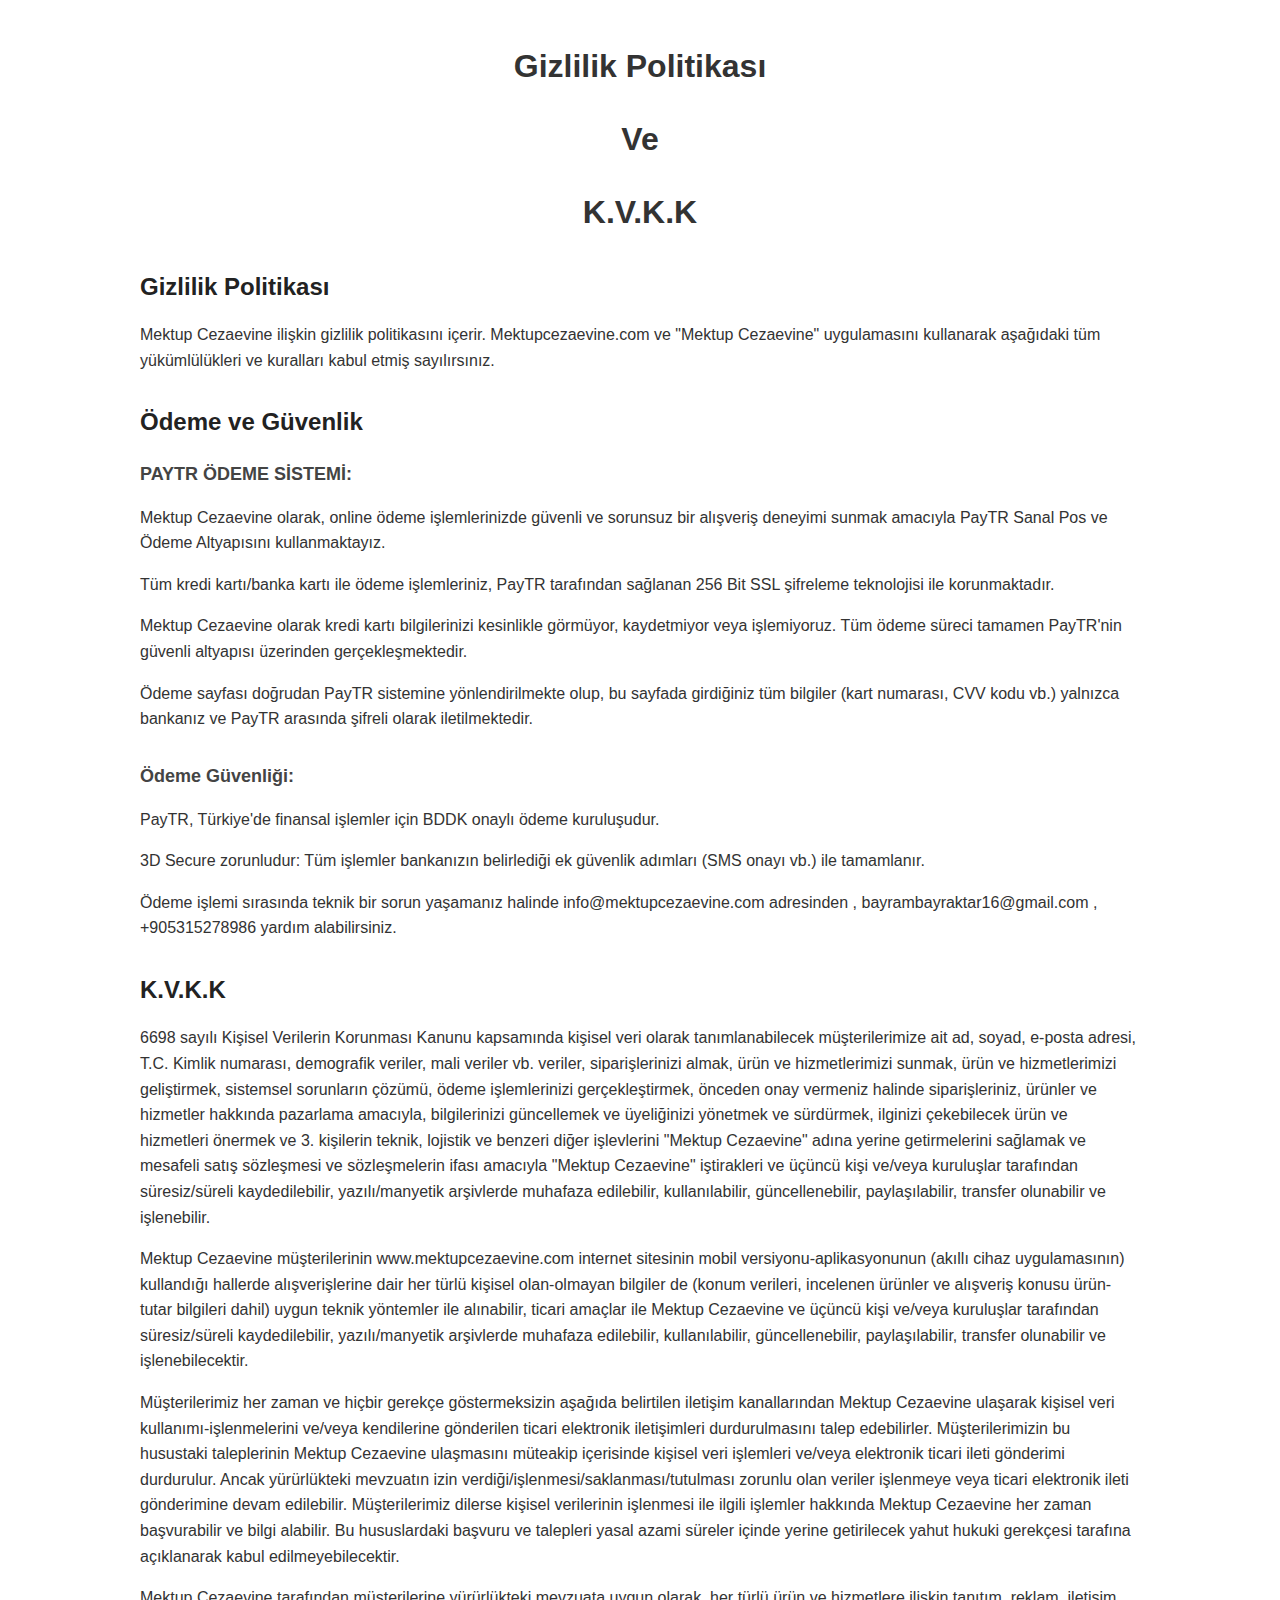
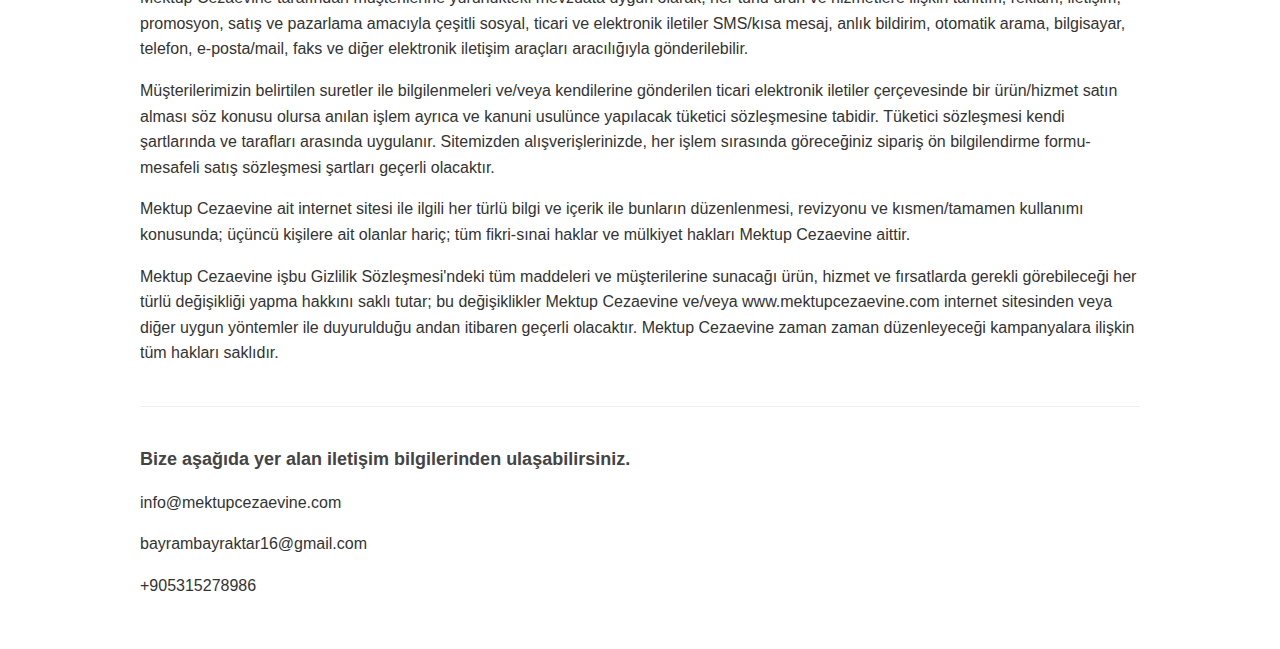
<file: privacypolicy.html>
<!DOCTYPE html>
<html lang="tr">

<head>
    <meta charset="UTF-8">
    <meta name="viewport" content="width=device-width, initial-scale=1.0">
    <title>Gizlilik Politikası ve K.V.K.K - Mektup Cezaevine</title>
    <style>
        body {
            font-family: Arial, sans-serif;
            line-height: 1.6;
            color: #333;
            max-width: 1000px;
            margin: 0 auto;
            padding: 20px;
            background-color: #fff;
        }

        h1 {
            font-size: 32px;
            font-weight: 800;
            text-align: center;
            margin-bottom: 20px;
        }

        h2 {
            font-size: 24px;
            font-weight: bold;
            margin: 30px 0 15px 0;
            color: #222;
        }

        .section {
            margin-bottom: 30px;
        }

        .section-title {
            font-size: 18px;
            font-weight: bold;
            margin-bottom: 10px;
            color: #444;
        }

        p {
            font-size: 16px;
            line-height: 1.6;
            margin-bottom: 15px;
        }

        .contact-info {
            margin-top: 40px;
            padding-top: 20px;
            border-top: 1px solid #eee;
        }
    </style>
</head>

<body>
    <h1>Gizlilik Politikası</h1>
    <h1>Ve</h1>
    <h1>K.V.K.K</h1>

    <div class="section">
        <h2>Gizlilik Politikası</h2>
        <p>Mektup Cezaevine ilişkin gizlilik politikasını içerir. Mektupcezaevine.com ve "Mektup Cezaevine" uygulamasını
            kullanarak aşağıdaki tüm yükümlülükleri ve kuralları kabul etmiş sayılırsınız.</p>
    </div>

    <div class="section">
        <h2>Ödeme ve Güvenlik</h2>
        <h3 class="section-title">PAYTR ÖDEME SİSTEMİ:</h3>
        <p>Mektup Cezaevine olarak, online ödeme işlemlerinizde güvenli ve sorunsuz bir alışveriş deneyimi sunmak
            amacıyla PayTR Sanal Pos ve Ödeme Altyapısını kullanmaktayız.</p>
        <p>Tüm kredi kartı/banka kartı ile ödeme işlemleriniz, PayTR tarafından sağlanan 256 Bit SSL şifreleme
            teknolojisi ile korunmaktadır.</p>
        <p>Mektup Cezaevine olarak kredi kartı bilgilerinizi kesinlikle görmüyor, kaydetmiyor veya işlemiyoruz. Tüm
            ödeme süreci tamamen PayTR'nin güvenli altyapısı üzerinden gerçekleşmektedir.</p>
        <p>Ödeme sayfası doğrudan PayTR sistemine yönlendirilmekte olup, bu sayfada girdiğiniz tüm bilgiler (kart
            numarası, CVV kodu vb.) yalnızca bankanız ve PayTR arasında şifreli olarak iletilmektedir.</p>
    </div>

    <div class="section">
        <h3 class="section-title">Ödeme Güvenliği:</h3>
        <p>PayTR, Türkiye'de finansal işlemler için BDDK onaylı ödeme kuruluşudur.</p>
        <p>3D Secure zorunludur: Tüm işlemler bankanızın belirlediği ek güvenlik adımları (SMS onayı vb.) ile
            tamamlanır.</p>
        <p>Ödeme işlemi sırasında teknik bir sorun yaşamanız halinde info@mektupcezaevine.com adresinden ,
            bayrambayraktar16@gmail.com , +905315278986 yardım alabilirsiniz.</p>
    </div>

    <div class="section">
        <h2>K.V.K.K</h2>
        <p>6698 sayılı Kişisel Verilerin Korunması Kanunu kapsamında kişisel veri olarak tanımlanabilecek
            müşterilerimize ait ad, soyad, e-posta adresi, T.C. Kimlik numarası, demografik veriler, mali veriler vb.
            veriler, siparişlerinizi almak, ürün ve hizmetlerimizi sunmak, ürün ve hizmetlerimizi geliştirmek, sistemsel
            sorunların çözümü, ödeme işlemlerinizi gerçekleştirmek, önceden onay vermeniz halinde siparişleriniz,
            ürünler ve hizmetler hakkında pazarlama amacıyla, bilgilerinizi güncellemek ve üyeliğinizi yönetmek ve
            sürdürmek, ilginizi çekebilecek ürün ve hizmetleri önermek ve 3. kişilerin teknik, lojistik ve benzeri diğer
            işlevlerini "Mektup Cezaevine" adına yerine getirmelerini sağlamak ve mesafeli satış sözleşmesi ve
            sözleşmelerin ifası amacıyla "Mektup Cezaevine" iştirakleri ve üçüncü kişi ve/veya kuruluşlar tarafından
            süresiz/süreli kaydedilebilir, yazılı/manyetik arşivlerde muhafaza edilebilir, kullanılabilir,
            güncellenebilir, paylaşılabilir, transfer olunabilir ve işlenebilir.</p>
        <p>Mektup Cezaevine müşterilerinin www.mektupcezaevine.com internet sitesinin mobil versiyonu-aplikasyonunun
            (akıllı cihaz uygulamasının) kullandığı hallerde alışverişlerine dair her türlü kişisel olan-olmayan
            bilgiler de (konum verileri, incelenen ürünler ve alışveriş konusu ürün-tutar bilgileri dahil) uygun teknik
            yöntemler ile alınabilir, ticari amaçlar ile Mektup Cezaevine ve üçüncü kişi ve/veya kuruluşlar tarafından
            süresiz/süreli kaydedilebilir, yazılı/manyetik arşivlerde muhafaza edilebilir, kullanılabilir,
            güncellenebilir, paylaşılabilir, transfer olunabilir ve işlenebilecektir.</p>
        <p>Müşterilerimiz her zaman ve hiçbir gerekçe göstermeksizin aşağıda belirtilen iletişim kanallarından Mektup
            Cezaevine ulaşarak kişisel veri kullanımı-işlenmelerini ve/veya kendilerine gönderilen ticari elektronik
            iletişimleri durdurulmasını talep edebilirler. Müşterilerimizin bu husustaki taleplerinin Mektup Cezaevine
            ulaşmasını müteakip içerisinde kişisel veri işlemleri ve/veya elektronik ticari ileti gönderimi durdurulur.
            Ancak yürürlükteki mevzuatın izin verdiği/işlenmesi/saklanması/tutulması zorunlu olan veriler işlenmeye veya
            ticari elektronik ileti gönderimine devam edilebilir. Müşterilerimiz dilerse kişisel verilerinin işlenmesi
            ile ilgili işlemler hakkında Mektup Cezaevine her zaman başvurabilir ve bilgi alabilir. Bu hususlardaki
            başvuru ve talepleri yasal azami süreler içinde yerine getirilecek yahut hukuki gerekçesi tarafına
            açıklanarak kabul edilmeyebilecektir.</p>
        <p>Mektup Cezaevine tarafından müşterilerine yürürlükteki mevzuata uygun olarak, her türlü ürün ve hizmetlere
            ilişkin tanıtım, reklam, iletişim, promosyon, satış ve pazarlama amacıyla çeşitli sosyal, ticari ve
            elektronik iletiler SMS/kısa mesaj, anlık bildirim, otomatik arama, bilgisayar, telefon, e-posta/mail, faks
            ve diğer elektronik iletişim araçları aracılığıyla gönderilebilir.</p>
        <p>Müşterilerimizin belirtilen suretler ile bilgilenmeleri ve/veya kendilerine gönderilen ticari elektronik
            iletiler çerçevesinde bir ürün/hizmet satın alması söz konusu olursa anılan işlem ayrıca ve kanuni usulünce
            yapılacak tüketici sözleşmesine tabidir. Tüketici sözleşmesi kendi şartlarında ve tarafları arasında
            uygulanır. Sitemizden alışverişlerinizde, her işlem sırasında göreceğiniz sipariş ön bilgilendirme
            formu-mesafeli satış sözleşmesi şartları geçerli olacaktır.</p>
        <p>Mektup Cezaevine ait internet sitesi ile ilgili her türlü bilgi ve içerik ile bunların düzenlenmesi,
            revizyonu ve kısmen/tamamen kullanımı konusunda; üçüncü kişilere ait olanlar hariç; tüm fikri-sınai haklar
            ve mülkiyet hakları Mektup Cezaevine aittir.</p>
        <p>Mektup Cezaevine işbu Gizlilik Sözleşmesi'ndeki tüm maddeleri ve müşterilerine sunacağı ürün, hizmet ve
            fırsatlarda gerekli görebileceği her türlü değişikliği yapma hakkını saklı tutar; bu değişiklikler Mektup
            Cezaevine ve/veya www.mektupcezaevine.com internet sitesinden veya diğer uygun yöntemler ile duyurulduğu
            andan itibaren geçerli olacaktır. Mektup Cezaevine zaman zaman düzenleyeceği kampanyalara ilişkin tüm
            hakları saklıdır.</p>
    </div>

    <div class="section contact-info">
        <h3 class="section-title">Bize aşağıda yer alan iletişim bilgilerinden ulaşabilirsiniz.</h3>
        <p>info@mektupcezaevine.com</p>
        <p>bayrambayraktar16@gmail.com</p>
        <p>+905315278986</p>
    </div>
</body>

</html>
</file>
<file: assets/css/style.css>
.container {
  max-width: 1200px;
  margin: 0 auto;
  padding: 20px;
  display: flex;
  flex-direction: column;
  align-items: center;
  justify-content: center;
}

h1 {
    text-align: center;
    font-size: 3.5em;
    color: #333;

}

p {
    text-align: center;
    font-size: 1.5em;
}
</file>
